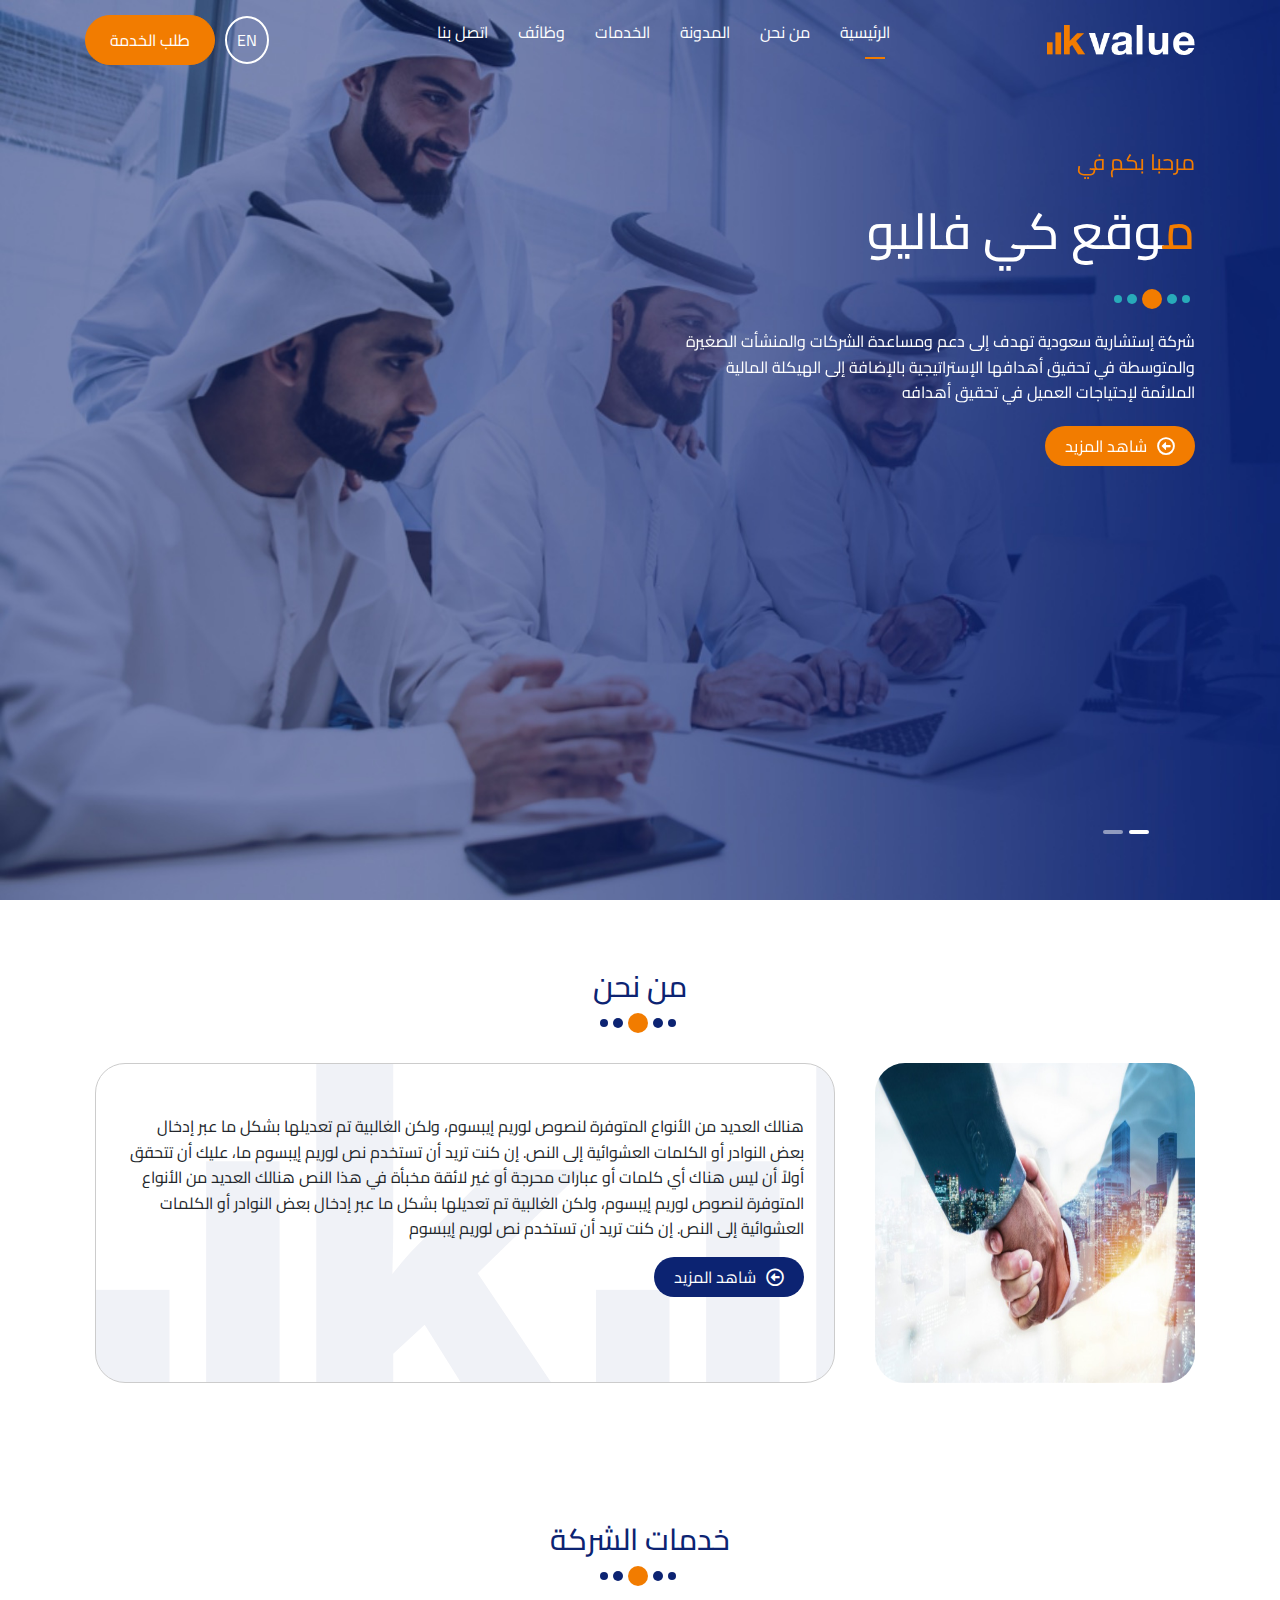
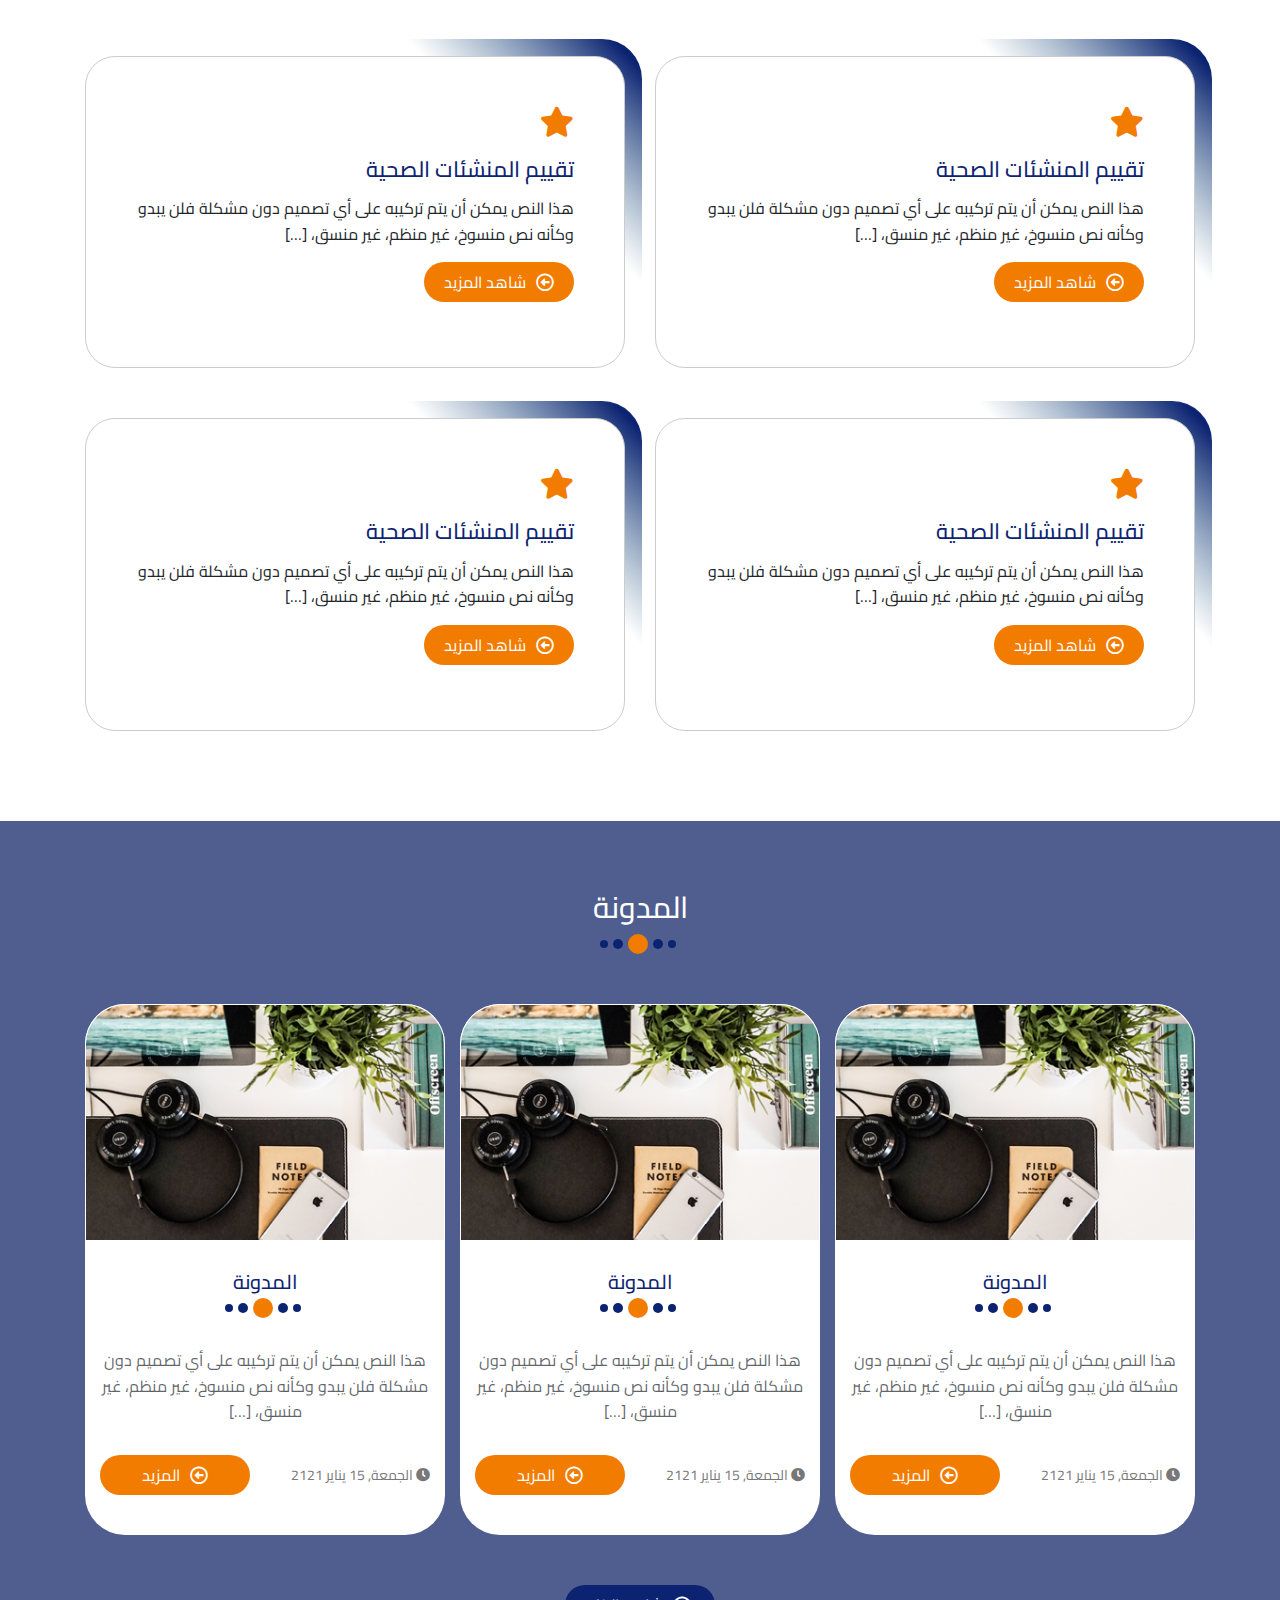
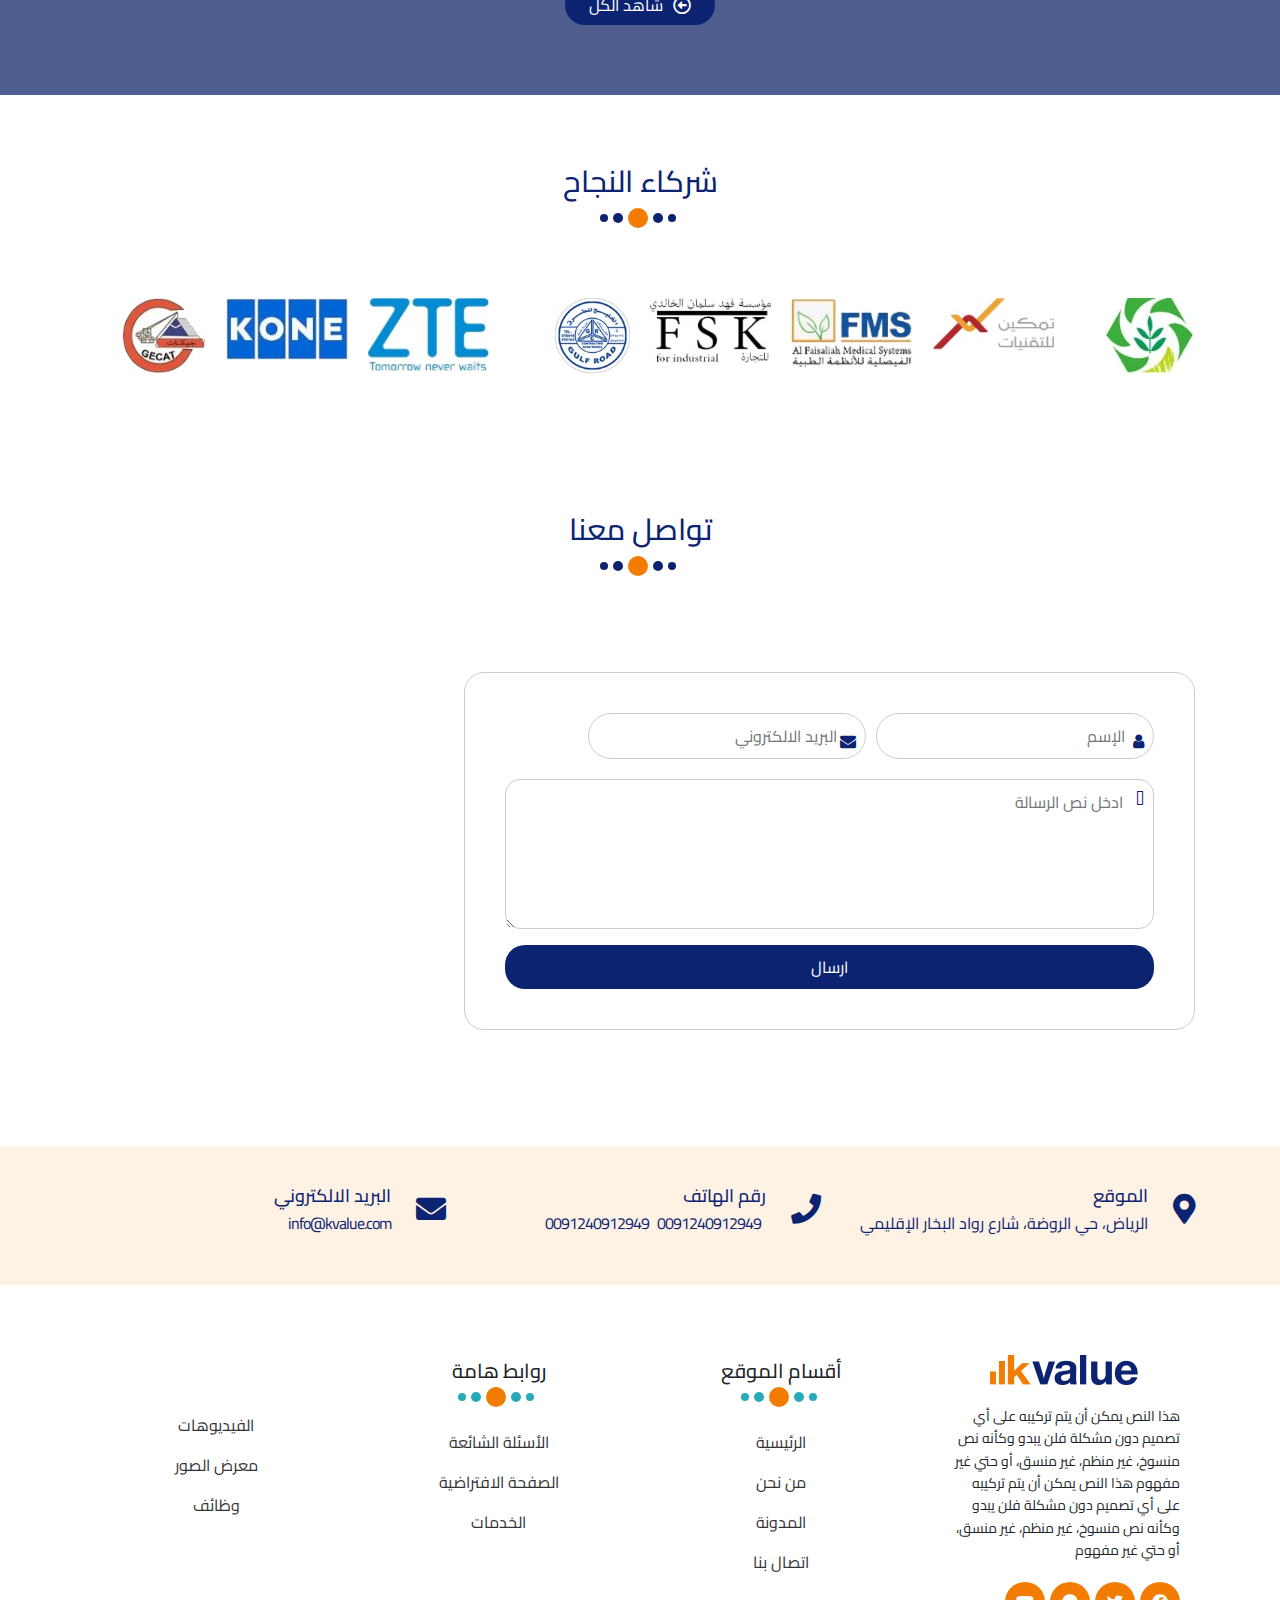
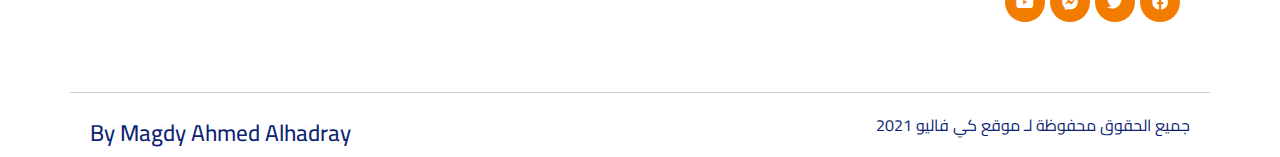
<file: index.html>
<!DOCTYPE html>
<html lang="en" dir="rtl">
  <head>
    <meta charset="UTF-8" />
    <meta http-equiv="X-UA-Compatible" content="IE=edge" />
    <meta name="viewport" content="width=device-width, initial-scale=1.0" />
    <title>كي فاليو</title>
    <!-- Icon Top Page  -->
    <link rel="icon" href="imgs/icon-logo.png" widht="16px" height="16px" />
    <!-- Render All File Normally  -->
    <link rel="stylesheet" href="css/normalize.css" />
    <!-- Font Awseome  -->
    <link rel="stylesheet" href="css/all.min.css" />
    <!-- Google Font  -->
    <link rel="preconnect" href="https://fonts.googleapis.com" />
    <link rel="preconnect" href="https://fonts.gstatic.com" crossorigin />
    <link
      href="https://fonts.googleapis.com/css2?family=Cairo:wght@300;400;600;700;900&display=swap"
      rel="stylesheet"
    />
    <link rel="stylesheet" href="https://stackpath.bootstrapcdn.com/font-awesome/4.7.0/css/font-awesome.min.css" />
    <link rel="stylesheet" href="css/bootstrap.min.css">
    <!-- Main File Css  -->
    <link rel="stylesheet" href="css/style.css" />
  </head>

  <body>
    <!-- Start Header  -->
    <header>
      <div class="container">
        <div class="logo">
         <a href="https://works.lawhatik.com/kvalue/site/"> <img src="imgs/logo.png" alt="" /></a>
        </div>
        <nav>
          <i class="fas fa-bars"></i>
          <ul>
            <li><a href="index.html">الرئيسية</a></li>
            <li><a href="#">من نحن</a></li>
            <li><a href="#">المدونة</a></li>
            <li><a href="services.html">الخدمات</a></li>
            <li><a href="jobs.html">وظائف</a></li>
            <li><a href="contact.html">اتصل بنا</a></li>
          </ul>
        </nav>
        <div class="requset">
          <span>EN</span>
          <a href="#">طلب الخدمة</a>
        </div>
      </div>
    </header>
    <!-- End Header  -->

    <!-- بداية الرئيسية -->
    <section class="home">
      <!-- #region -->
      <div id="my-carousel" class="carousel slide" data-ride="carousel">
        <ol class="carousel-indicators">
          <li class="active" data-target="#my-carousel" data-slide-to="0" aria-current="location"></li>
          <li data-target="#my-carousel" data-slide-to="1"></li>
        </ol>
        <div class="carousel-inner">
          <div class="carousel-item active">
            <div class="container">
              <div class="text">
                <h4>مرحبا بكم في</h4>
                <h1>موقع كي فاليو</h1>
                <div class="bullet">
                  <span></span>
                  <span></span>
                  <span></span>
                  <span></span>
                  <span></span>
                </div>
                <p>
                  شركة إستشارية سعودية تهدف إلى دعم ومساعدة الشركات والمنشأت الصغيرة
                  والمتوسطة في تحقيق أهدافها الإستراتيجية بالإضافة إلى الهيكلة المالية
                  الملائمة لإحتياجات العميل في تحقيق أهدافه
                </p>
                <div class="link gn-link">
                  <i class="far fa-arrow-alt-circle-left"></i>
                  <a href="#">شاهد المزيد</a>
                </div>
              </div>
            </div>
          </div>
          <div class="carousel-item">
            <div class="container">
              <div class="text">
                <h4>مرحبا بكم في</h4>
                <h1>موقع كي فاليو</h1>
                <div class="bullet">
                  <span></span>
                  <span></span>
                  <span></span>
                  <span></span>
                  <span></span>
                </div>
                <p>
                  شركة إستشارية سعودية تهدف إلى دعم ومساعدة الشركات والمنشأت الصغيرة
                  والمتوسطة في تحقيق أهدافها الإستراتيجية بالإضافة إلى الهيكلة المالية
                  الملائمة لإحتياجات العميل في تحقيق أهدافه
                </p>
                <div class="link gn-link">
                  <i class="far fa-arrow-alt-circle-left"></i>
                  <a href="#">شاهد المزيد</a>
                </div>
              </div>
            </div>
          </div>
        </div>
      </div>
    </section>
    <!-- نهاية الرئيسية  -->

    <!-- بداية من نحن  -->
    <section class="who">
      <div class="container">
        <div class="bullet">
          <div class="title">
            <h2>من نحن</h2>
          </div>
          <div class="crile">
            <span></span>
            <span></span>
            <span></span>
            <span></span>
            <span></span>
          </div>
        </div>
        <div class="content-who">
          <div class="img-who">
            <img src="imgs/who-are-you/img01.jpg" alt="" />
          </div>
          <div class="text">
            <p>
              هنالك العديد من الأنواع المتوفرة لنصوص لوريم إيبسوم، ولكن الغالبية
              تم تعديلها بشكل ما عبر إدخال بعض النوادر أو الكلمات العشوائية إلى
              النص. إن كنت تريد أن تستخدم نص لوريم إيبسوم ما، عليك أن تتحقق
              أولاً أن ليس هناك أي كلمات أو عبارات محرجة أو غير لائقة مخبأة في
              هذا النص هنالك العديد من الأنواع المتوفرة لنصوص لوريم إيبسوم، ولكن
              الغالبية تم تعديلها بشكل ما عبر إدخال بعض النوادر أو الكلمات
              العشوائية إلى النص. إن كنت تريد أن تستخدم نص لوريم إيبسوم
            </p>
            <div class="link gn-link">
              <i class="far fa-arrow-alt-circle-left"></i>
              <a href="#">شاهد المزيد</a>
            </div>
          </div>
        </div>
      </div>
    </section>
    <!-- نهاية من نحن  -->

    <!-- بداية خدمات الشركة  -->
    <section class="serviecs">
      <div class="container">
        <div class="bullet">
          <div class="title">
            <h2>خدمات الشركة</h2>
          </div>
          <div class="crile">
            <span></span>
            <span></span>
            <span></span>
            <span></span>
            <span></span>
          </div>
        </div>
        <div class="content-srv">
          <div class="item">
            <i class="fas fa-star"></i>
            <h3>تقييم المنشئات الصحية</h3>
            <p>
              هذا النص يمكن أن يتم تركيبه على أي تصميم دون مشكلة فلن يبدو وكأنه
              نص منسوخ، غير منظم، غير منسق، […]
            </p>
            <div class="link gn-link">
              <i class="far fa-arrow-alt-circle-left"></i>
              <a href="#">شاهد المزيد</a>
            </div>
          </div>
          <div class="item">
            <i class="fas fa-star"></i>
            <h3>تقييم المنشئات الصحية</h3>
            <p>
              هذا النص يمكن أن يتم تركيبه على أي تصميم دون مشكلة فلن يبدو وكأنه
              نص منسوخ، غير منظم، غير منسق، […]
            </p>
            <div class="link gn-link">
              <i class="far fa-arrow-alt-circle-left"></i>
              <a href="#">شاهد المزيد</a>
            </div>
          </div>
          <div class="item">
            <i class="fas fa-star"></i>
            <h3>تقييم المنشئات الصحية</h3>
            <p>
              هذا النص يمكن أن يتم تركيبه على أي تصميم دون مشكلة فلن يبدو وكأنه
              نص منسوخ، غير منظم، غير منسق، […]
            </p>
            <div class="link gn-link">
              <i class="far fa-arrow-alt-circle-left"></i>
              <a href="#">شاهد المزيد</a>
            </div>
          </div>
          <div class="item">
            <i class="fas fa-star"></i>
            <h3>تقييم المنشئات الصحية</h3>
            <p>
              هذا النص يمكن أن يتم تركيبه على أي تصميم دون مشكلة فلن يبدو وكأنه
              نص منسوخ، غير منظم، غير منسق، […]
            </p>
            <div class="link gn-link">
              <i class="far fa-arrow-alt-circle-left"></i>
              <a href="#">شاهد المزيد</a>
            </div>
          </div>
        </div>
      </div>
    </section>
    <!-- نهاية خدمات الشركة  -->

    <!-- بداية المدونة  -->
    <div class="blog">
      <div class="container">
        <div class="bullet">
          <div class="title">
            <h2>المدونة</h2>
          </div>
          <div class="crile">
            <span></span>
            <span></span>
            <span></span>
            <span></span>
            <span></span>
          </div>
        </div>
        <div class="content-blog">
          <div class="item">
            <div class="img-blog">
              <a href="#"><img src="imgs/blog/img02.png" alt=""></a>
            </div>
            <div class="text">
              <div class="bullet sub">
                <div class="title">
                  <h2>المدونة</h2>
                </div>
                <div class="crile">
                  <span></span>
                  <span></span>
                  <span></span>
                  <span></span>
                  <span></span>
                </div>
              </div>
              <p>
                هذا النص يمكن أن يتم تركيبه على أي تصميم دون مشكلة فلن يبدو وكأنه نص منسوخ، غير منظم، غير منسق، […]        
              </p>
              <div class="bottom-desc">
                <div class="day">
                  <i class="fas fa-clock"></i>
                  <span>الجمعة, 15 يناير 2121</span>
                </div>
                <div class="link gn-link">
                  <i class="far fa-arrow-alt-circle-left"></i>
                  <a href="#"> المزيد</a>
                </div>
              </div>
            </div>
          </div>
          <div class="item">
            <div class="img-blog">
              <a href="#"><img src="imgs/blog/img02.png" alt=""></a>
            </div>
            <div class="text">
              <div class="bullet sub">
                <div class="title">
                  <h2>المدونة</h2>
                </div>
                <div class="crile">
                  <span></span>
                  <span></span>
                  <span></span>
                  <span></span>
                  <span></span>
                </div>
              </div>
              <p>
                هذا النص يمكن أن يتم تركيبه على أي تصميم دون مشكلة فلن يبدو وكأنه نص منسوخ، غير منظم، غير منسق، […]        
              </p>
              <div class="bottom-desc">
                <div class="day">
                  <i class="fas fa-clock"></i>
                  <span>الجمعة, 15 يناير 2121</span>
                </div>
                <div class="link gn-link">
                  <i class="far fa-arrow-alt-circle-left"></i>
                  <a href="#"> المزيد</a>
                </div>
              </div>
            </div>
          </div>
          <div class="item">
            <div class="img-blog">
              <a href="#"><img src="imgs/blog/img02.png" alt=""></a>
            </div>
            <div class="text">
              <div class="bullet sub">
                <div class="title">
                  <h2>المدونة</h2>
                </div>
                <div class="crile">
                  <span></span>
                  <span></span>
                  <span></span>
                  <span></span>
                  <span></span>
                </div>
              </div>
              <p>
                هذا النص يمكن أن يتم تركيبه على أي تصميم دون مشكلة فلن يبدو وكأنه نص منسوخ، غير منظم، غير منسق، […]        
              </p>
              <div class="bottom-desc">
                <div class="day">
                  <i class="fas fa-clock"></i>
                  <span>الجمعة, 15 يناير 2121</span>
                </div>
                <div class="link gn-link">
                  <i class="far fa-arrow-alt-circle-left"></i>
                  <a href="#"> المزيد</a>
                </div>
              </div>
            </div>
          </div>
        </div>
        <div class="link gn-link bottom">
          <i class="far fa-arrow-alt-circle-left"></i>
          <a href="#">شاهد الكل</a>
        </div>
      </div>
    </div>
    <!-- نهاية المدونة   -->
    
    <!-- بداية شركاء النجاح -->
    <!--.container
	.partners-carousel-wrap
		.carousel-arrow.carousel-arrow--prev.js-carousel-arrow-prev
			svg(xmlns='http://www.w3.org/2000/svg', xmlns:xlink='http://www.w3.org/1999/xlink', width='24', height='40')
				defs
					path#aprev(d='M334.3 859.76l17.87-17.45c.42-.41 1.1-.41 1.52 0 .42.4.42 1.07 0 1.48l-17.1 16.7 17.1 16.72c.42.4.42 1.07 0 1.48-.21.2-.49.31-.76.31s-.55-.1-.75-.31l-17.86-17.46a1.02 1.02 0 0 1-.01-1.47z')
				use(fill='#373737', xlink:href='#aprev', transform='translate(-332 -840)')
		.carousel-arrow.carousel-arrow--next.js-carousel-arrow-next
			svg(xmlns='http://www.w3.org/2000/svg', xmlns:xlink='http://www.w3.org/1999/xlink', width='24', height='40')
				defs
					path#anext(d='M1593.7 859.76l-17.87-17.45a1.09 1.09 0 0 0-1.52 0 1.03 1.03 0 0 0 0 1.48l17.1 16.7-17.1 16.72a1.03 1.03 0 0 0 0 1.48c.21.2.49.31.76.31s.55-.1.75-.31l17.86-17.46c.42-.4.42-1.07.01-1.47z')
				use(fill='#373737', xlink:href='#anext', transform='translate(-1572 -840)')
		.partners-carousel
			.partners-carousel__cell
				img(src="https://cdn.svgporn.com/logos/android.svg", alt="")
			.partners-carousel__cell
				img(src="https://cdn.svgporn.com/logos/angular.svg", alt="")
			.partners-carousel__cell
				img(src="https://cdn.svgporn.com/logos/apigee.svg", alt="")
			.partners-carousel__cell
				img(src="https://cdn.svgporn.com/logos/aws.svg", alt="")
			.partners-carousel__cell
				img(src="https://cdn.svgporn.com/logos/angular.svg", alt='')
  -->
    <div class="company">
      <div class="container">
        <div class="bullet">
          <div class="title">
            <h2>شركاء النجاح</h2>
          </div>
          <div class="crile">
            <span></span>
            <span></span>
            <span></span>
            <span></span>
            <span></span>
          </div>
        </div>
        <div class="content-company">
          <div class="item">
            <div class="img-company">
              <img src="imgs/sucesesful/ca01.jpg" alt="">
            </div>
          </div>
          <div class="item">
            <div class="img-company">
              <img src="imgs/sucesesful/ca02.jpg" alt="">
            </div>
          </div>
          <div class="item">
            <div class="img-company">
              <img src="imgs/sucesesful/ca03.jpg" alt="">
            </div>
          </div>
          <div class="item">
            <div class="img-company">
              <img src="imgs/sucesesful/ca04.jpg" alt="">
            </div>
          </div>
          <div class="item">
            <div class="img-company">
              <img src="imgs/sucesesful/ca05.jpg" alt="">
            </div>
          </div>
          <div class="item">
            <div class="img-company">
              <img src="imgs/sucesesful/ca06.jpg" alt="">
            </div>
          </div>
          <div class="item">
            <div class="img-company">
              <img src="imgs/sucesesful/ca07.jpg" alt="">
            </div>
          </div>
          <div class="item">
            <div class="img-company">
              <img src="imgs/sucesesful/ca08.jpg" alt="">
            </div>
          </div>
        </div>
      </div>
    </div>
    <!-- نهاية شركاء النجاح -->

    <!-- بداية التواصل  -->
    <div class="contact">
      <div class="container">
        <div class="bullet">
          <div class="title">
            <h2>تواصل معنا</h2>
          </div>
          <div class="crile">
            <span></span>
            <span></span>
            <span></span>
            <span></span>
            <span></span>
          </div>
        </div>
        <div class="content-contact">
          <div class="input-contact">
            <div class="top">
              <div class="name">
                <input type="text" name="" id="" placeholder="الإسم">
                <div class="icon-name"><i class="fa fa-user"></i></div>
              </div>
              <div class="mail">
                <input type="email" name="" id="" placeholder="البريد الالكتروني">
                <div class="icon-mail"><i class="fa fa-envelope"></i></div>
              </div>
            </div>
            <div class="msg">
              <textarea name="" id="" placeholder="ادخل نص الرسالة"></textarea>
              <div class="icon-msg">
                <i class="fa fa-pencil-alt"></i>
              </div>
            </div>
            <a href="#">ارسال</a>
          </div>
          
          <iframe src="https://www.google.com/maps/embed?pb=!1m14!1m12!1m3!1d13629.595072316548!2d34.2977173!3d31.3479734!2m3!1f0!2f0!3f0!3m2!1i1024!2i768!4f13.1!5e0!3m2!1sar!2s!4v1633002261178!5m2!1sar!2s" width="600" height="450" style="border:0;" allowfullscreen="" loading="lazy"></iframe>
        </div>
      </div>
    </div>
    <!-- نهاية التواصل  -->

    <!-- بداية ايقونات التواصل  -->
    <div class="icon-contact">
      <div class="container">
        <div class="item">
          <div class="icon-con">
            <i class="fas fa-map-marker-alt"></i>
          </div>
          <div class="text">
            <h2>الموقع</h2>
            <p>الرياض، حي الروضة، شارع رواد البخار الإقليمي</p>
          </div>
        </div>
        <div class="item">
          <div class="icon-con">
            <i class="fas fa-phone"></i>
          </div>
          <div class="text">
            <h2>رقم الهاتف</h2>
            <p>
              <span> 0091240912949</span>
              <span> 0091240912949</span>
            </p>
          </div>
        </div>
        <div class="item">
          <div class="icon-con">
            <i class="fas fa-envelope"></i>
          </div>
          <div class="text">
            <h2>البريد الالكتروني</h2>
            <a href="mailto:info@kvalue.com">info@kvalue.com</a>
          </div>
        </div>
      </div>
    </div>
    <!-- نهاية ايقونات التواصل  -->

    <!-- بداية الفوتر  -->
    <footer>
      <div class="container">
        <div class="col">
          <div class="logo-footer">
            <img src="imgs/logo-footer/logofooter.png" alt="">
          </div>
          <p>
            هذا النص يمكن أن يتم تركيبه على أي تصميم دون مشكلة فلن يبدو وكأنه نص منسوخ، غير منظم، غير منسق، أو حتي غير مفهوم هذا النص يمكن أن يتم تركيبه على أي تصميم دون مشكلة فلن يبدو وكأنه نص منسوخ، غير منظم، غير منسق، أو حتي غير مفهوم
          </p>
          
          <div class="social">
            <i class="sa fab fa-facebook-f"></i>
            <i class="bb fab fa-twitter"></i>
            <i class=" rr fab fa-facebook-messenger "></i>
            <i class=" aa fab fa-youtube" ></i>
          </div>
        <!--
        <ul class="sharesocial bg-primary">
          <li><a href="https://works.lawhatik.com/kvalue/site" class="fb fab fa-facebook-f wow fadeInUp"></a></li>
<li><a href="https://works.lawhatik.com/kvalue/site" class="tw fab fa-twitter wow fadeInUp"></a></li>
<li><a href="https://works.lawhatik.com/kvalue/site" class="fb fab fa-facebook-messenger wow fadeInUp"></a></li>
<li><a href="https://works.lawhatik.com/kvalue/site" class="yt fab fa-youtube wow fadeInUp"></a></li>
        </ul>
      -->
        </div>
        <div class="col">
          <div class="bullet">
            <div class="title">
              <h2>أقسام الموقع</h2>
            </div>
            <div class="crile">
              <span></span>
              <span></span>
              <span></span>
              <span></span>
              <span></span>
            </div>
          </div> 
          <ul>
            <li><a href="#">الرئيسية</a></li>
            <li><a href="#">من نحن</a></li>
            <li><a href="#">المدونة</a></li>
            <li><a href="#">اتصال بنا</a></li>
          </ul>      
        </div>
        <div class="col">
          <div class="bullet">
            <div class="title">
              <h2>روابط هامة</h2>
            </div>
            <div class="crile">
              <span></span>
              <span></span>
              <span></span>
              <span></span>
              <span></span>
            </div>
          </div> 
          <ul>
            <li><a href="#">الأسئلة الشائعة</a></li>
            <li><a href="#">الصفحة الافتراضية </a></li>
            <li><a href="#">الخدمات</a></li>
          </ul>      
        </div>
        <div class="col">
          <ul>
            <li><a href="#"> الفيديوهات</a></li>
            <li><a href="#"> معرض الصور </a></li>
            <li><a href="#">وظائف</a></li>
          </ul> 
        </div>
      </div>
    </footer>
    <div class="copyright container">
      <p>جميع الحقوق محفوظة لـ موقع كي فاليو 2021</p>
      <span class="my-name"> By Magdy Ahmed Alhadray</span>
      </div>
      
      <!--
      <a href="#" class="scroll-to-top" style="display: inline;"
      <i class="fa fa-arrow-up">
      </i>
      </a>  
    -->
     <!--Start Arrow To Back To Top-->
     <a class="arrow text-center" style="display: none;">
      <i class="fa fa-arrow-up"></i>
     </a>
  <!--End Arrow To Back To Top-->

    <!-- نهاية الفوتر  -->
    
    <script src="js/jquery-3.2.1.min.js"></script>
    <script src="js/popper.min.js"></script>
    <script src="js/bootstrap.min.js"></script>
    <script src="js/main.js"></script>
  </body>
</html>
</file>
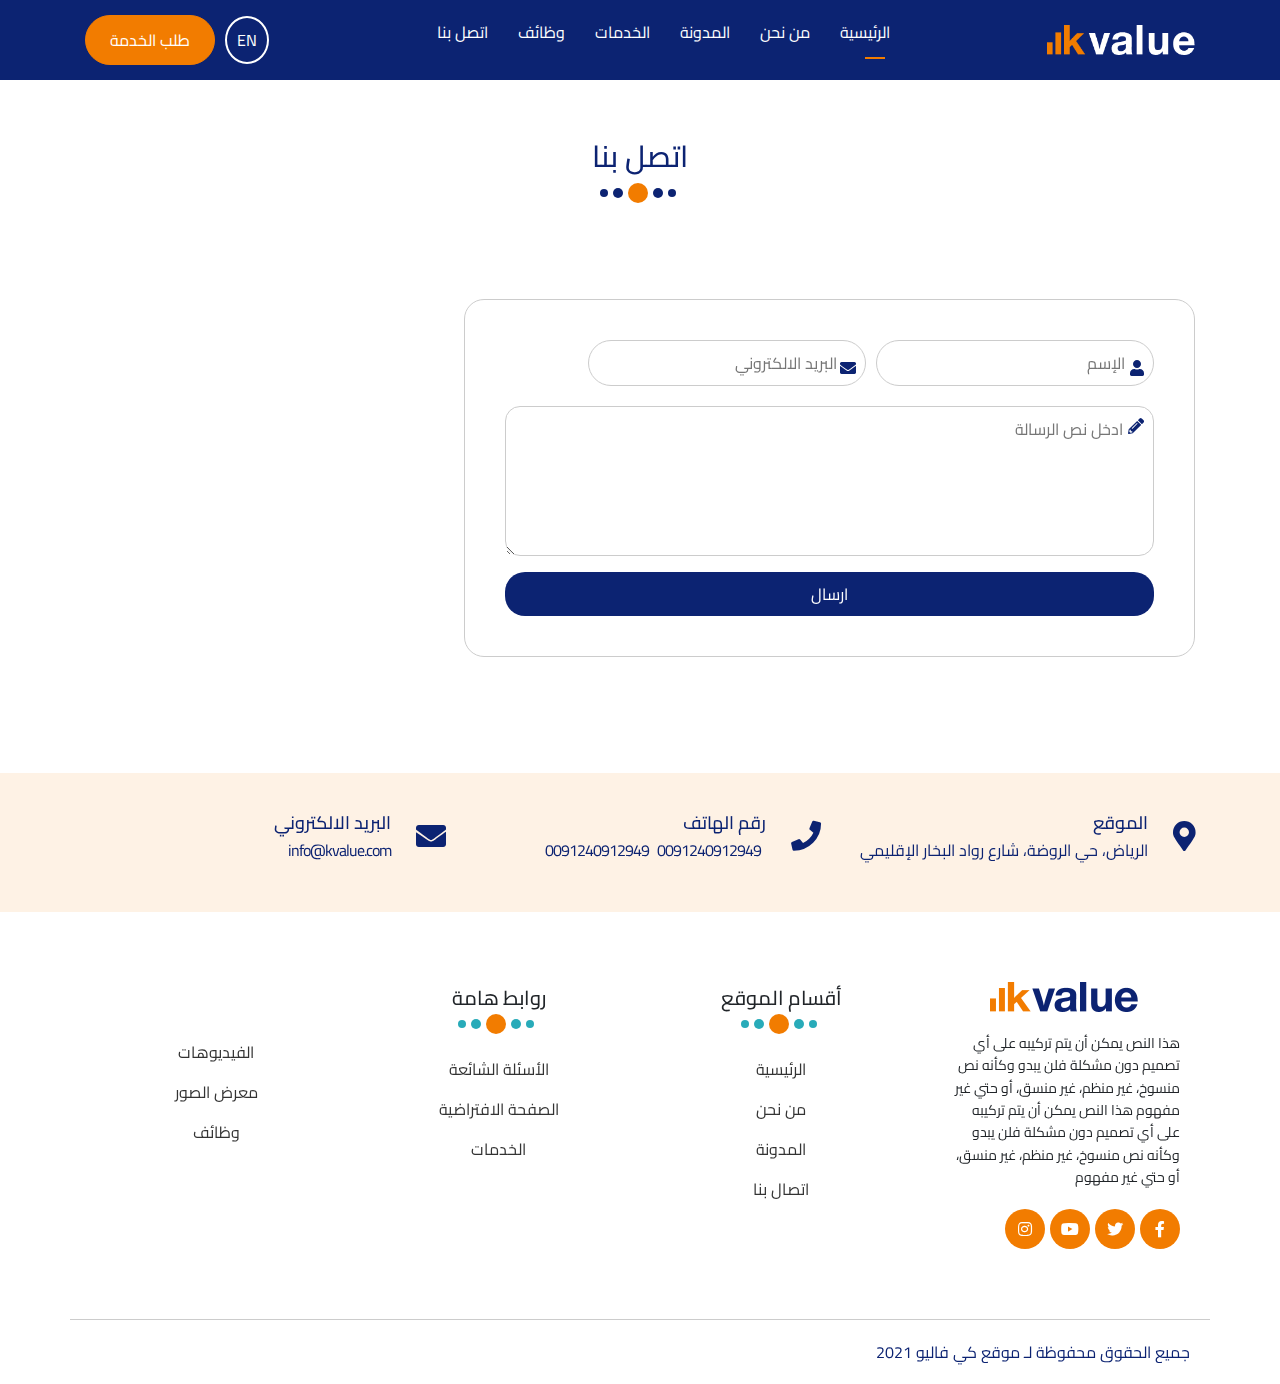
<file: contact.html>
<!DOCTYPE html>
<html lang="en" dir="rtl">

<head>
    <meta charset="UTF-8" />
    <meta http-equiv="X-UA-Compatible" content="IE=edge" />
    <meta name="viewport" content="width=device-width, initial-scale=1.0" />
    <title>كي فاليو</title>
    <!-- Icon Top Page  -->
    <link rel="icon" href="imgs/icon-logo.png" widht="16px" height="16px" />
    <!-- Render All File Normally  -->
    <link rel="stylesheet" href="css/normalize.css" />
    <!-- Font Awseome  -->
    <link rel="stylesheet" href="css/all.min.css" />
    <!-- Google Font  -->
    <link rel="preconnect" href="https://fonts.googleapis.com" />
    <link rel="preconnect" href="https://fonts.gstatic.com" crossorigin />
    <link href="https://fonts.googleapis.com/css2?family=Cairo:wght@300;400;600;700;900&display=swap"
        rel="stylesheet" />
    <link rel="stylesheet" href="css/bootstrap.min.css">
    <!-- Main File Css  -->
    <link rel="stylesheet" href="css/style.css" />
</head>

<body>
    <!-- Start Header  -->
    <header style="background-color: #0c2372;">
        <div class="container">
            <div class="logo">
                <img src="imgs/logo.png" alt="" />
            </div>
            <nav>
                <i class="fas fa-bars"></i>
                <ul>
                    <li><a href="index.html">الرئيسية</a></li>
                    <li><a href="#">من نحن</a></li>
                    <li><a href="#">المدونة</a></li>
                    <li><a href="services.html">الخدمات</a></li>
                    <li><a href="jobs.html">وظائف</a></li>
                    <li><a href="#">اتصل بنا</a></li>
                </ul>
            </nav>
            <div class="requset">
                <span>EN</span>
                <a href="#">طلب الخدمة</a>
            </div>
        </div>
    </header>
    <!-- End Header  -->

    <!-- بداية التواصل  -->
    <div class="contact" style="padding-top: 140px;">
        <div class="container">
            <div class="bullet">
                <div class="title">
                    <h2>اتصل بنا</h2>
                </div>
                <div class="crile">
                    <span></span>
                    <span></span>
                    <span></span>
                    <span></span>
                    <span></span>
                </div>
            </div>
            <div class="content-contact">
                <div class="input-contact">
                    <div class="top">
                        <div class="name">
                            <input type="text" name="" id="" placeholder="الإسم">
                            <div class="icon-name"><i class="fa fa-user"></i></div>
                        </div>
                        <div class="mail">
                            <input type="email" name="" id="" placeholder="البريد الالكتروني">
                            <div class="icon-mail"><i class="fa fa-envelope"></i></div>
                        </div>
                    </div>
                    <div class="msg">
                        <textarea name="" id="" placeholder="ادخل نص الرسالة"></textarea>
                        <div class="icon-msg">
                            <i class="fa fa-pencil-alt"></i>
                        </div>
                    </div>
                    <a href="#">ارسال</a>
                </div>

                <iframe
                    src="https://www.google.com/maps/embed?pb=!1m14!1m12!1m3!1d13629.595072316548!2d34.2977173!3d31.3479734!2m3!1f0!2f0!3f0!3m2!1i1024!2i768!4f13.1!5e0!3m2!1sar!2s!4v1633002261178!5m2!1sar!2s"
                    width="600" height="450" style="border:0;" allowfullscreen="" loading="lazy"></iframe>
            </div>
        </div>
    </div>
    <!-- نهاية التواصل  -->

    <!-- بداية ايقونات التواصل  -->
    <div class="icon-contact">
        <div class="container">
            <div class="item">
                <div class="icon-con">
                    <i class="fas fa-map-marker-alt"></i>
                </div>
                <div class="text">
                    <h2>الموقع</h2>
                    <p>الرياض، حي الروضة، شارع رواد البخار الإقليمي</p>
                </div>
            </div>
            <div class="item">
                <div class="icon-con">
                    <i class="fas fa-phone"></i>
                </div>
                <div class="text">
                    <h2>رقم الهاتف</h2>
                    <p>
                        <span> 0091240912949</span>
                        <span> 0091240912949</span>
                    </p>
                </div>
            </div>
            <div class="item">
                <div class="icon-con">
                    <i class="fas fa-envelope"></i>
                </div>
                <div class="text">
                    <h2>البريد الالكتروني</h2>
                    <a href="mailto:info@kvalue.com">info@kvalue.com</a>
                </div>
            </div>
        </div>
    </div>
    <!-- نهاية ايقونات التواصل  -->

    <!-- بداية الفوتر  -->
    <footer>
        <div class="container">
            <div class="col">
                <div class="logo-footer">
                    <img src="imgs/logo-footer/logofooter.png" alt="">
                </div>
                <p>
                    هذا النص يمكن أن يتم تركيبه على أي تصميم دون مشكلة فلن يبدو وكأنه نص منسوخ، غير منظم، غير منسق، أو
                    حتي غير مفهوم هذا النص يمكن أن يتم تركيبه على أي تصميم دون مشكلة فلن يبدو وكأنه نص منسوخ، غير منظم،
                    غير منسق، أو حتي غير مفهوم
                </p>
                <div class="social">
                    <i class="fab fa-facebook-f"></i>
                    <i class="fab fa-twitter"></i>
                    <i class="fab fa-youtube"></i>
                    <i class="fab fa-instagram"></i>
                </div>
            </div>
            <div class="col">
                <div class="bullet">
                    <div class="title">
                        <h2>أقسام الموقع</h2>
                    </div>
                    <div class="crile">
                        <span></span>
                        <span></span>
                        <span></span>
                        <span></span>
                        <span></span>
                    </div>
                </div>
                <ul>
                    <li><a href="#">الرئيسية</a></li>
                    <li><a href="#">من نحن</a></li>
                    <li><a href="#">المدونة</a></li>
                    <li><a href="#">اتصال بنا</a></li>
                </ul>
            </div>
            <div class="col">
                <div class="bullet">
                    <div class="title">
                        <h2>روابط هامة</h2>
                    </div>
                    <div class="crile">
                        <span></span>
                        <span></span>
                        <span></span>
                        <span></span>
                        <span></span>
                    </div>
                </div>
                <ul>
                    <li><a href="#">الأسئلة الشائعة</a></li>
                    <li><a href="#">الصفحة الافتراضية </a></li>
                    <li><a href="#">الخدمات</a></li>
                </ul>
            </div>
            <div class="col">
                <ul>
                    <li><a href="#"> الفيديوهات</a></li>
                    <li><a href="#"> معرض الصور </a></li>
                    <li><a href="#">وظائف</a></li>
                </ul>
            </div>
        </div>
    </footer>
    <div class="copyright container">
        <p>جميع الحقوق محفوظة لـ موقع كي فاليو 2021</p>
    </div>
    <!-- نهاية الفوتر  -->

    <script src="js/jquery-3.2.1.min.js"></script>
    <script src="js/popper.min.js"></script>
    <script src="js/bootstrap.min.js"></script>
    <script src="js/main.js"></script>
</body>

</html>
</file>
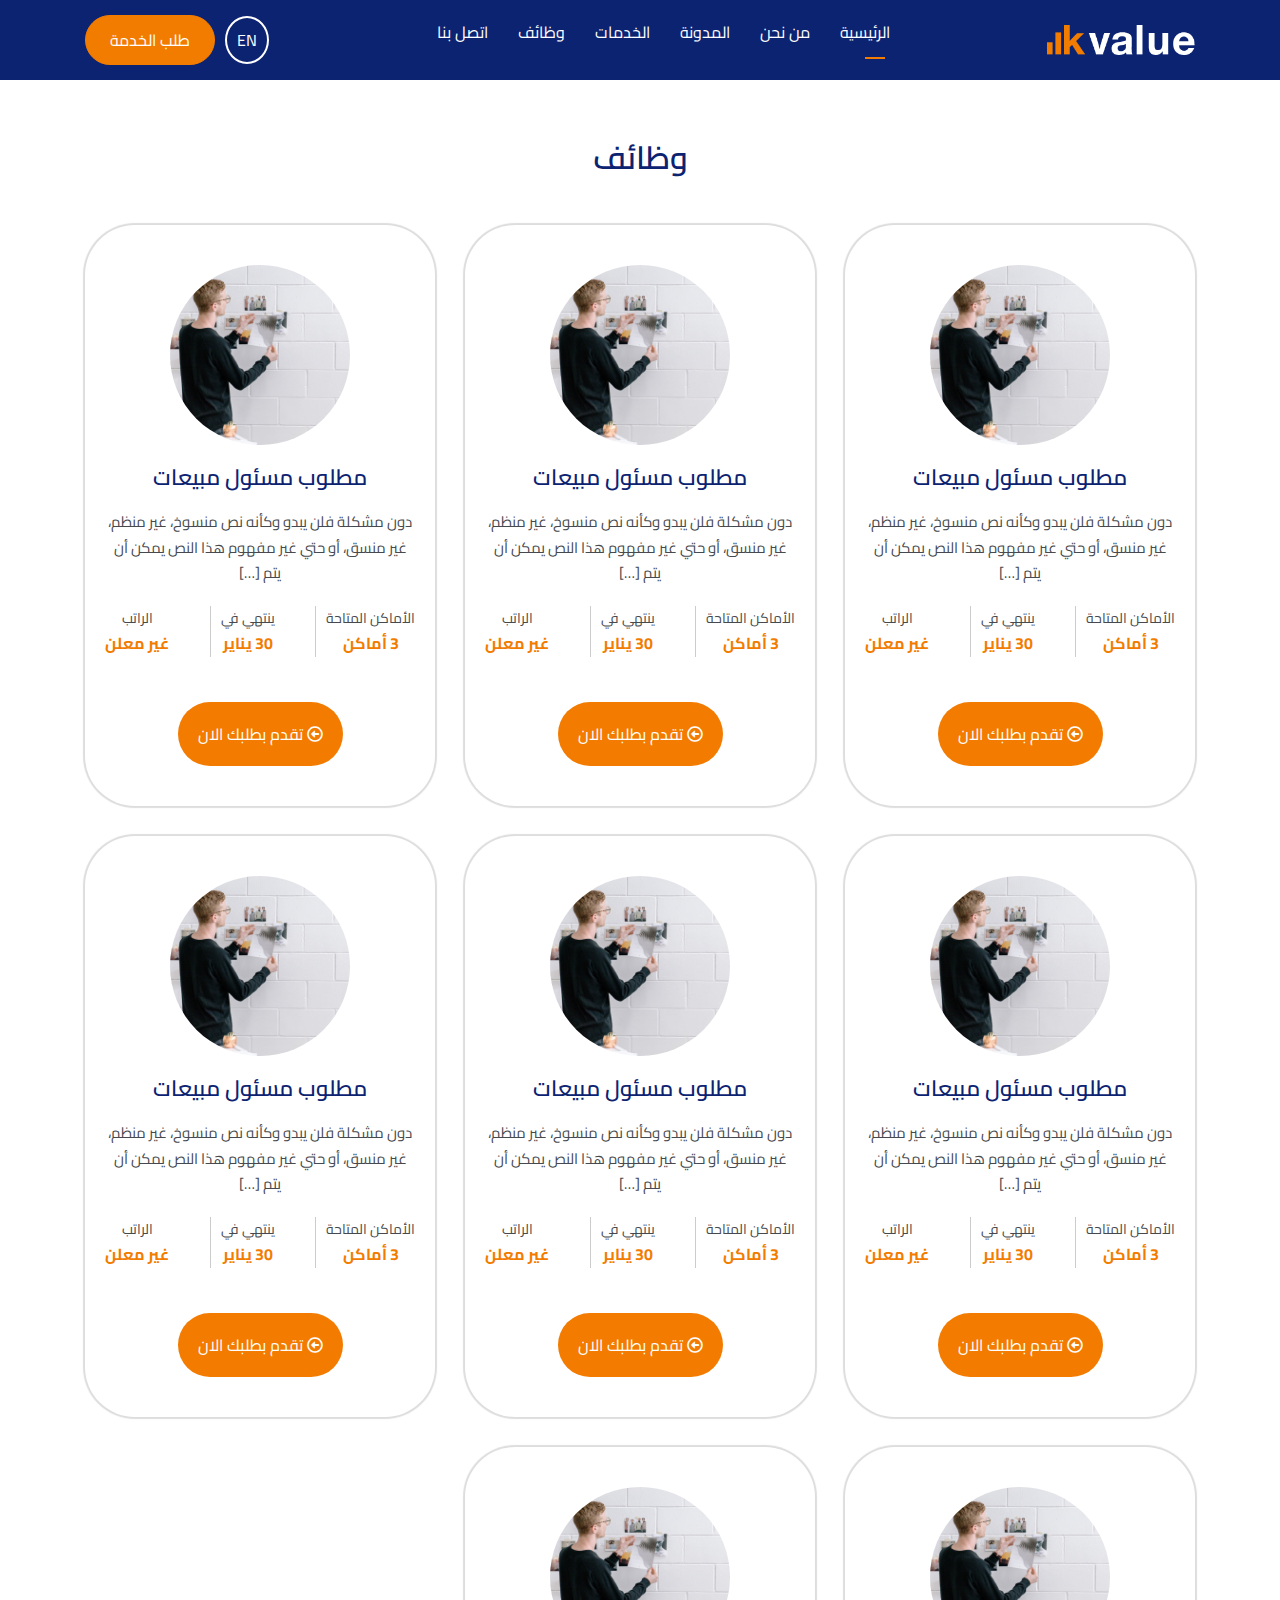
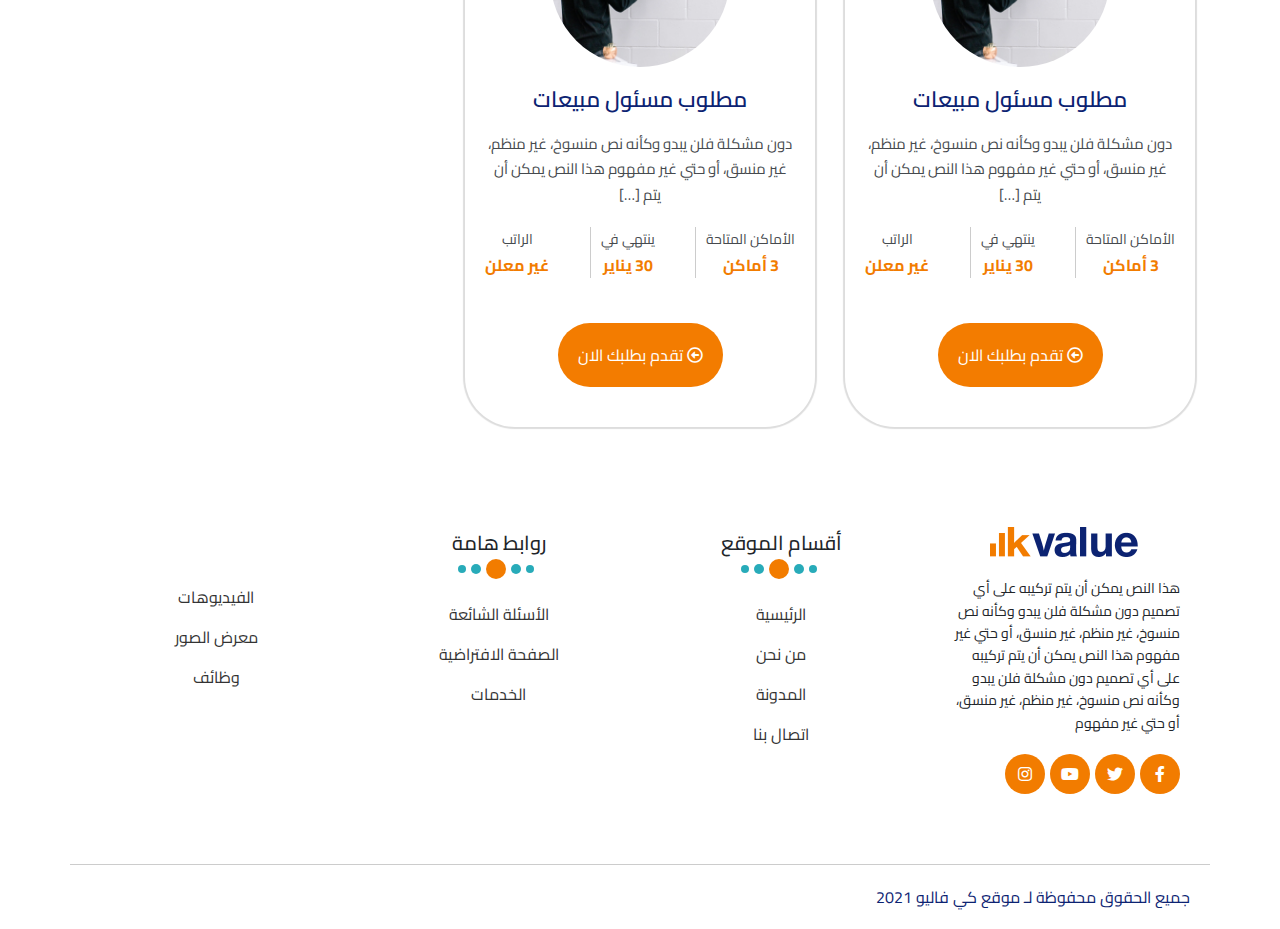
<file: jobs.html>
<!DOCTYPE html>
<html lang="en">
    <head>
        <meta charset="UTF-8" />
        <meta http-equiv="X-UA-Compatible" content="IE=edge" />
        <meta name="viewport" content="width=device-width, initial-scale=1.0" />
        <title>كي فاليو</title>
        <!-- Icon Top Page  -->
        <link rel="icon" href="imgs/icon-logo.png" widht="16px" height="16px" />
        <!-- Render All File Normally  -->
        <link rel="stylesheet" href="css/normalize.css" />
        <!-- Font Awseome  -->
        <link rel="stylesheet" href="css/all.min.css" />
        <!-- Google Font  -->
        <link rel="preconnect" href="https://fonts.googleapis.com" />
        <link rel="preconnect" href="https://fonts.gstatic.com" crossorigin />
        <link
          href="https://fonts.googleapis.com/css2?family=Cairo:wght@300;400;600;700;900&display=swap"
          rel="stylesheet"
        />
        <link rel="stylesheet" href="css/bootstrap.min.css">
        <!-- Main File Css  -->
        <link rel="stylesheet" href="css/style.css" />
        <link rel="stylesheet" href="css/job.css" />
        
      </head>
    <body dir="rtl">
        <!-- Start Header  -->
        <header style="background-color: #0c2372;">
            <div class="container">
            <div class="logo">
                <img src="imgs/logo.png" alt="" />
            </div>
            <nav>
                <i class="fas fa-bars"></i>
                <ul>
                <li><a href="index.html">الرئيسية</a></li>
                <li><a href="#">من نحن</a></li>
                <li><a href="#">المدونة</a></li>
                <li><a href="services.html">الخدمات</a></li>
                <li><a href="jobs.html">وظائف</a></li>
                <li><a href="contact.html">اتصل بنا</a></li>
            </ul>
            </nav>
            <div class="requset">
                <span>EN</span>
                <a href="#">طلب الخدمة</a>
            </div>
            </div>
        </header>
        <!-- End Header  -->

        <!-- Start Jobs -->
        <div class="jobs">
            <h2>وظائف</h2>
            <div class="container">
                <div class="row">
                    <div class="col-lg-4 col-md-6">
                        <div class="job">
                            <img src="imgs/img04.png" alt="image">
                            <h4>مطلوب مسئول مبيعات</h4>
                            <p>دون مشكلة فلن يبدو وكأنه نص منسوخ، غير منظم، غير منسق، أو حتي غير مفهوم هذا النص يمكن أن يتم […]</p>
                            <div class="info">
                                <p>
                                    <span>الأماكن المتاحة</span>
                                    <span>3 أماكن</span>
                                </p>
                                <p>
                                    <span>ينتهي في</span>
                                    <span>30 يناير</span>
                                </p>
                                <p>
                                    <span>الراتب</span>
                                    <span>غير معلن</span>
                                </p>
                            </div>
                            <a href="#">
                                <i class="far fa-arrow-alt-circle-left"></i>
                                تقدم بطلبك الان
                            </a>
                        </div>
                    </div>
                    <div class="col-lg-4 col-md-6">
                        <div class="job">
                            <img src="imgs/img04.png" alt="image">
                            <h4>مطلوب مسئول مبيعات</h4>
                            <p>دون مشكلة فلن يبدو وكأنه نص منسوخ، غير منظم، غير منسق، أو حتي غير مفهوم هذا النص يمكن أن يتم […]</p>
                            <div class="info">
                                <p>
                                    <span>الأماكن المتاحة</span>
                                    <span>3 أماكن</span>
                                </p>
                                <p>
                                    <span>ينتهي في</span>
                                    <span>30 يناير</span>
                                </p>
                                <p>
                                    <span>الراتب</span>
                                    <span>غير معلن</span>
                                </p>
                            </div>
                            <a href="#">
                                <i class="far fa-arrow-alt-circle-left"></i>
                                تقدم بطلبك الان
                            </a>
                        </div>
                    </div>
                    <div class="col-lg-4 col-md-6">
                        <div class="job">
                            <img src="imgs/img04.png" alt="image">
                            <h4>مطلوب مسئول مبيعات</h4>
                            <p>دون مشكلة فلن يبدو وكأنه نص منسوخ، غير منظم، غير منسق، أو حتي غير مفهوم هذا النص يمكن أن يتم […]</p>
                            <div class="info">
                                <p>
                                    <span>الأماكن المتاحة</span>
                                    <span>3 أماكن</span>
                                </p>
                                <p>
                                    <span>ينتهي في</span>
                                    <span>30 يناير</span>
                                </p>
                                <p>
                                    <span>الراتب</span>
                                    <span>غير معلن</span>
                                </p>
                            </div>
                            <a href="#">
                                <i class="far fa-arrow-alt-circle-left"></i>
                                تقدم بطلبك الان
                            </a>
                        </div>
                    </div>
                    <div class="col-lg-4 col-md-6">
                        <div class="job">
                            <img src="imgs/img04.png" alt="image">
                            <h4>مطلوب مسئول مبيعات</h4>
                            <p>دون مشكلة فلن يبدو وكأنه نص منسوخ، غير منظم، غير منسق، أو حتي غير مفهوم هذا النص يمكن أن يتم […]</p>
                            <div class="info">
                                <p>
                                    <span>الأماكن المتاحة</span>
                                    <span>3 أماكن</span>
                                </p>
                                <p>
                                    <span>ينتهي في</span>
                                    <span>30 يناير</span>
                                </p>
                                <p>
                                    <span>الراتب</span>
                                    <span>غير معلن</span>
                                </p>
                            </div>
                            <a href="#">
                                <i class="far fa-arrow-alt-circle-left"></i>
                                تقدم بطلبك الان
                            </a>
                        </div>
                    </div>
                    <div class="col-lg-4 col-md-6">
                        <div class="job">
                            <img src="imgs/img04.png" alt="image">
                            <h4>مطلوب مسئول مبيعات</h4>
                            <p>دون مشكلة فلن يبدو وكأنه نص منسوخ، غير منظم، غير منسق، أو حتي غير مفهوم هذا النص يمكن أن يتم […]</p>
                            <div class="info">
                                <p>
                                    <span>الأماكن المتاحة</span>
                                    <span>3 أماكن</span>
                                </p>
                                <p>
                                    <span>ينتهي في</span>
                                    <span>30 يناير</span>
                                </p>
                                <p>
                                    <span>الراتب</span>
                                    <span>غير معلن</span>
                                </p>
                            </div>
                            <a href="#">
                                <i class="far fa-arrow-alt-circle-left"></i>
                                تقدم بطلبك الان
                            </a>
                        </div>
                    </div>
                    <div class="col-lg-4 col-md-6">
                        <div class="job">
                            <img src="imgs/img04.png" alt="image">
                            <h4>مطلوب مسئول مبيعات</h4>
                            <p>دون مشكلة فلن يبدو وكأنه نص منسوخ، غير منظم، غير منسق، أو حتي غير مفهوم هذا النص يمكن أن يتم […]</p>
                            <div class="info">
                                <p>
                                    <span>الأماكن المتاحة</span>
                                    <span>3 أماكن</span>
                                </p>
                                <p>
                                    <span>ينتهي في</span>
                                    <span>30 يناير</span>
                                </p>
                                <p>
                                    <span>الراتب</span>
                                    <span>غير معلن</span>
                                </p>
                            </div>
                            <a href="#">
                                <i class="far fa-arrow-alt-circle-left"></i>
                                تقدم بطلبك الان
                            </a>
                        </div>
                    </div>
                    <div class="col-lg-4 col-md-6">
                        <div class="job">
                            <img src="imgs/img04.png" alt="image">
                            <h4>مطلوب مسئول مبيعات</h4>
                            <p>دون مشكلة فلن يبدو وكأنه نص منسوخ، غير منظم، غير منسق، أو حتي غير مفهوم هذا النص يمكن أن يتم […]</p>
                            <div class="info">
                                <p>
                                    <span>الأماكن المتاحة</span>
                                    <span>3 أماكن</span>
                                </p>
                                <p>
                                    <span>ينتهي في</span>
                                    <span>30 يناير</span>
                                </p>
                                <p>
                                    <span>الراتب</span>
                                    <span>غير معلن</span>
                                </p>
                            </div>
                            <a href="#">
                                <i class="far fa-arrow-alt-circle-left"></i>
                                تقدم بطلبك الان
                            </a>
                        </div>
                    </div>
                    <div class="col-lg-4 col-md-6">
                        <div class="job">
                            <img src="imgs/img04.png" alt="image">
                            <h4>مطلوب مسئول مبيعات</h4>
                            <p>دون مشكلة فلن يبدو وكأنه نص منسوخ، غير منظم، غير منسق، أو حتي غير مفهوم هذا النص يمكن أن يتم […]</p>
                            <div class="info">
                                <p>
                                    <span>الأماكن المتاحة</span>
                                    <span>3 أماكن</span>
                                </p>
                                <p>
                                    <span>ينتهي في</span>
                                    <span>30 يناير</span>
                                </p>
                                <p>
                                    <span>الراتب</span>
                                    <span>غير معلن</span>
                                </p>
                            </div>
                            <a href="#">
                                <i class="far fa-arrow-alt-circle-left"></i>
                                تقدم بطلبك الان
                            </a>
                        </div>
                    </div>
                </div>
            </div>
        </div>

        <!-- بداية الفوتر  -->
    <footer>
        <div class="container">
          <div class="col">
            <div class="logo-footer">
              <img src="imgs/logo-footer/logofooter.png" alt="">
            </div>
            <p>
              هذا النص يمكن أن يتم تركيبه على أي تصميم دون مشكلة فلن يبدو وكأنه نص منسوخ، غير منظم، غير منسق، أو حتي غير مفهوم هذا النص يمكن أن يتم تركيبه على أي تصميم دون مشكلة فلن يبدو وكأنه نص منسوخ، غير منظم، غير منسق، أو حتي غير مفهوم
            </p>
            <div class="social">
              <i class="fab fa-facebook-f"></i>
              <i class="fab fa-twitter"></i>
              <i class="fab fa-youtube"></i>
              <i class="fab fa-instagram"></i>
            </div>
          </div>
          <div class="col">
            <div class="bullet">
              <div class="title">
                <h2>أقسام الموقع</h2>
              </div>
              <div class="crile">
                <span></span>
                <span></span>
                <span></span>
                <span></span>
                <span></span>
              </div>
            </div> 
            <ul>
              <li><a href="#">الرئيسية</a></li>
              <li><a href="#">من نحن</a></li>
              <li><a href="#">المدونة</a></li>
              <li><a href="#">اتصال بنا</a></li>
            </ul>      
          </div>
          <div class="col">
            <div class="bullet">
              <div class="title">
                <h2>روابط هامة</h2>
              </div>
              <div class="crile">
                <span></span>
                <span></span>
                <span></span>
                <span></span>
                <span></span>
              </div>
            </div> 
            <ul>
              <li><a href="#">الأسئلة الشائعة</a></li>
              <li><a href="#">الصفحة الافتراضية </a></li>
              <li><a href="#">الخدمات</a></li>
            </ul>      
          </div>
          <div class="col">
            <ul>
              <li><a href="#"> الفيديوهات</a></li>
              <li><a href="#"> معرض الصور </a></li>
              <li><a href="#">وظائف</a></li>
            </ul> 
          </div>
        </div>
      </footer>
      
      <div class="copyright container">
        <p>جميع الحقوق محفوظة لـ موقع كي فاليو 2021</p>
        </div>
      <!-- نهاية الفوتر  -->
        <script src="js/jquery-3.2.1.min.js"></script>
        <script src="js/popper.min.js"></script>
        <script src="js/bootstrap.min.js"></script>
        <script src="js/main.js"></script>
    </body>
</html>
</file>
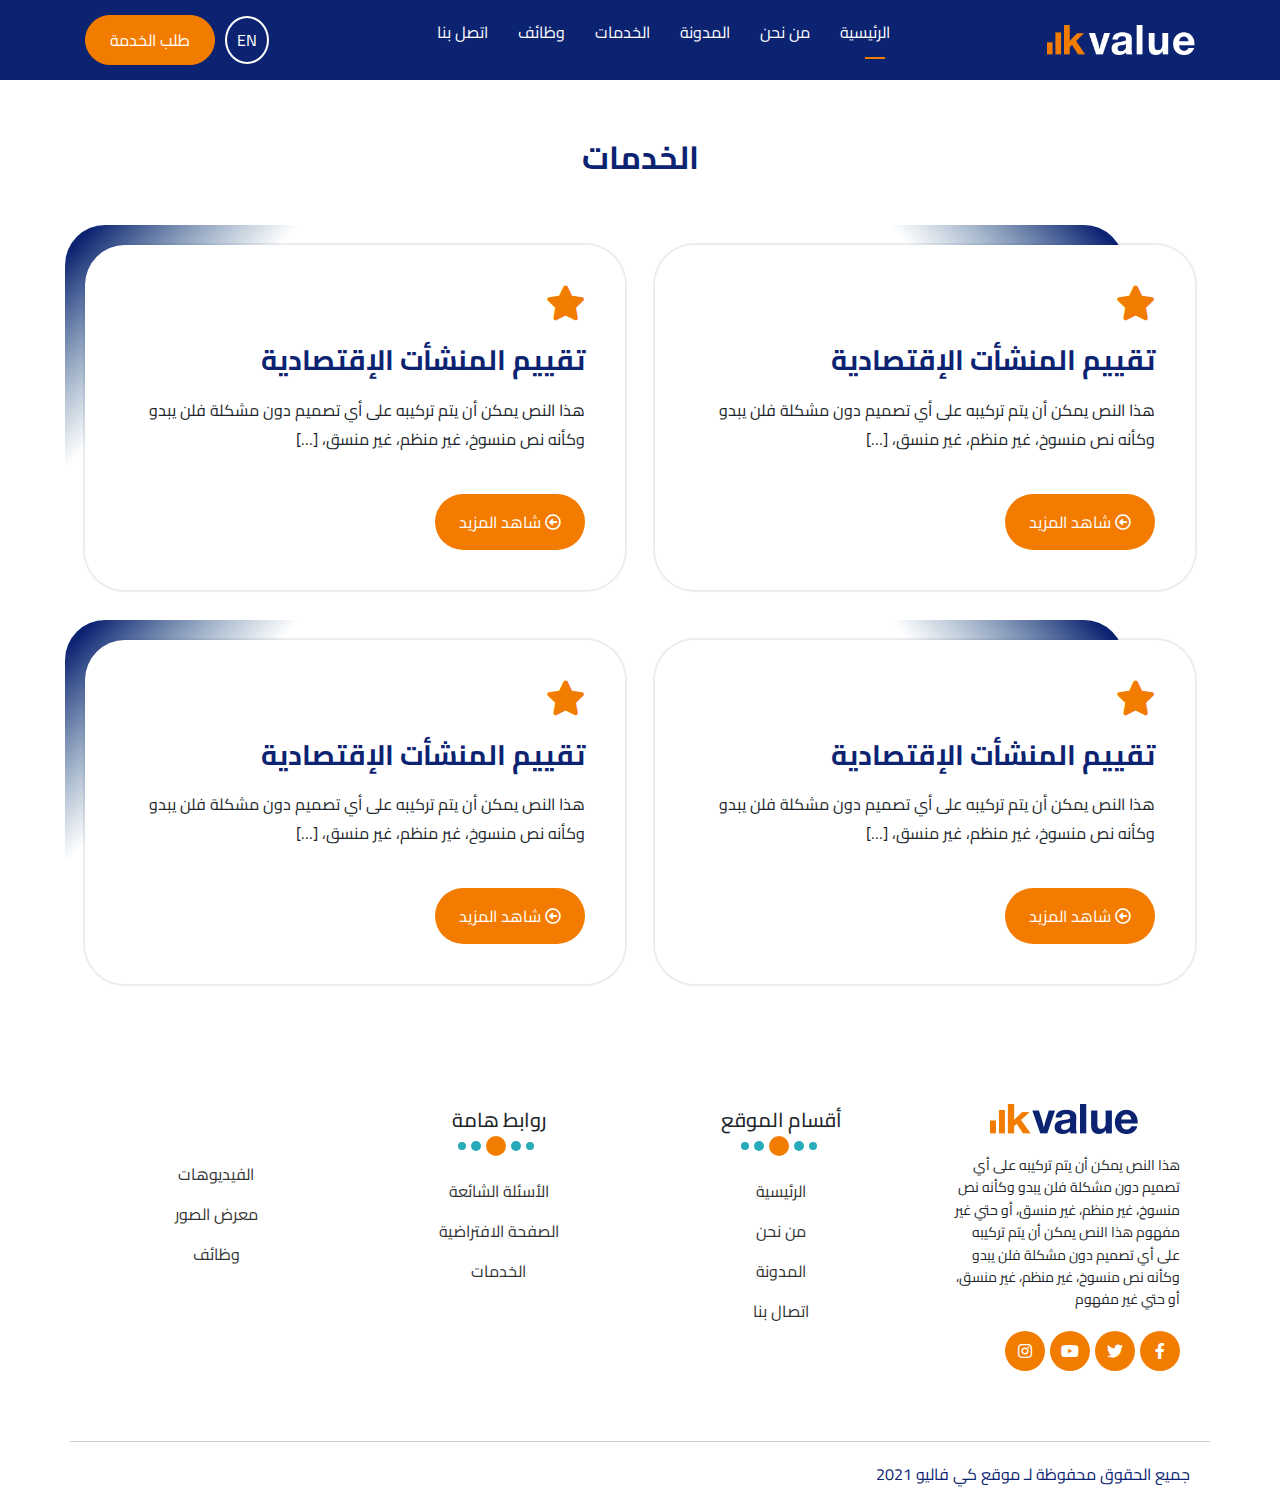
<file: services.html>
<!DOCTYPE html>
<html lang="en">
    <head>
        <meta charset="UTF-8" />
        <meta http-equiv="X-UA-Compatible" content="IE=edge" />
        <meta name="viewport" content="width=device-width, initial-scale=1.0" />
        <title>كي فاليو</title>
        <!-- Icon Top Page  -->
        <link rel="icon" href="imgs/icon-logo.png" widht="16px" height="16px" />
        <!-- Render All File Normally  -->
        <link rel="stylesheet" href="css/normalize.css" />
        <!-- Font Awseome  -->
        <link rel="stylesheet" href="css/all.min.css" />
        <!-- Google Font  -->
        <link rel="preconnect" href="https://fonts.googleapis.com" />
        <link rel="preconnect" href="https://fonts.gstatic.com" crossorigin />
        <link
          href="https://fonts.googleapis.com/css2?family=Cairo:wght@300;400;600;700;900&display=swap"
          rel="stylesheet"
        />
        <link rel="stylesheet" href="css/bootstrap.min.css">
        <!-- Main File Css  -->
        <link rel="stylesheet" href="css/style.css" />
        <link rel="stylesheet" href="css/services.css" />
        
      </head>
    <body dir="rtl">
        <!-- Start Header  -->
        <header style="background-color: #0c2372;">
            <div class="container">
            <div class="logo">
                <img src="imgs/logo.png" alt="" />
            </div>
            <nav>
                <i class="fas fa-bars"></i>
                <ul>
                <li><a href="index.html">الرئيسية</a></li>
                <li><a href="#">من نحن</a></li>
                <li><a href="#">المدونة</a></li>
                <li><a href="services.html">الخدمات</a></li>
                <li><a href="jobs.html">وظائف</a></li>
                <li><a href="contact.html">اتصل بنا</a></li>
            </ul>
            </nav>
            <div class="requset">
                <span>EN</span>
                <a href="#">طلب الخدمة</a>
            </div>
            </div>
        </header>
        <!-- End Header  -->

        <!-- Start Jobs -->
        <div class="services">
            <h2>الخدمات</h2>
            <div class="container">
                <div class="row">
                    <div class="col-md-6">
                        <div class="service">
                            <div class="img">
                                <img src="imgs/download.png" alt="image">
                            </div>
                            <div class="contant">
                                <i class="fas fa-star"></i>
                                <h3>تقييم المنشأت الإقتصادية</h3>
                                <p>هذا النص يمكن أن يتم تركيبه على أي تصميم دون مشكلة فلن يبدو وكأنه نص منسوخ، غير منظم، غير منسق، […]</p>
                                <a href="#">
                                    <i class="far fa-arrow-alt-circle-left"></i>
                                    شاهد المزيد
                                </a>
                            </div>
                        </div>
                    </div>
                    <div class="col-md-6">
                        <div class="service two">
                            <div class="img">
                                <img src="imgs/download.png" alt="image">
                            </div>
                            <div class="contant">
                                <i class="fas fa-star"></i>
                                <h3>تقييم المنشأت الإقتصادية</h3>
                                <p>هذا النص يمكن أن يتم تركيبه على أي تصميم دون مشكلة فلن يبدو وكأنه نص منسوخ، غير منظم، غير منسق، […]</p>
                                <a href="#">
                                    <i class="far fa-arrow-alt-circle-left"></i>
                                    شاهد المزيد
                                </a>
                            </div>
                        </div>
                    </div>
                    <div class="col-md-6">
                        <div class="service">
                            <div class="img">
                                <img src="imgs/download.png" alt="image">
                            </div>
                            <div class="contant">
                                <i class="fas fa-star"></i>
                                <h3>تقييم المنشأت الإقتصادية</h3>
                                <p>هذا النص يمكن أن يتم تركيبه على أي تصميم دون مشكلة فلن يبدو وكأنه نص منسوخ، غير منظم، غير منسق، […]</p>
                                <a href="#">
                                    <i class="far fa-arrow-alt-circle-left"></i>
                                    شاهد المزيد
                                </a>
                            </div>
                        </div>
                    </div>
                    <div class="col-md-6">
                        <div class="service four">
                            <div class="img">
                                <img src="imgs/download.png" alt="image">
                            </div>
                            <div class="contant">
                                <i class="fas fa-star"></i>
                                <h3>تقييم المنشأت الإقتصادية</h3>
                                <p>هذا النص يمكن أن يتم تركيبه على أي تصميم دون مشكلة فلن يبدو وكأنه نص منسوخ، غير منظم، غير منسق، […]</p>
                                <a href="#">
                                    <i class="far fa-arrow-alt-circle-left"></i>
                                    شاهد المزيد
                                </a>
                            </div>
                        </div>
                    </div>
                </div>
            </div>
        </div>

        <!-- بداية الفوتر  -->
    <footer>
        <div class="container">
          <div class="col">
            <div class="logo-footer">
              <img src="imgs/logo-footer/logofooter.png" alt="">
            </div>
            <p>
              هذا النص يمكن أن يتم تركيبه على أي تصميم دون مشكلة فلن يبدو وكأنه نص منسوخ، غير منظم، غير منسق، أو حتي غير مفهوم هذا النص يمكن أن يتم تركيبه على أي تصميم دون مشكلة فلن يبدو وكأنه نص منسوخ، غير منظم، غير منسق، أو حتي غير مفهوم
            </p>
            <div class="social">
              <i class="fab fa-facebook-f"></i>
              <i class="fab fa-twitter"></i>
              <i class="fab fa-youtube"></i>
              <i class="fab fa-instagram"></i>
            </div>
          </div>
          <div class="col">
            <div class="bullet">
              <div class="title">
                <h2>أقسام الموقع</h2>
              </div>
              <div class="crile">
                <span></span>
                <span></span>
                <span></span>
                <span></span>
                <span></span>
              </div>
            </div> 
            <ul>
              <li><a href="#">الرئيسية</a></li>
              <li><a href="#">من نحن</a></li>
              <li><a href="#">المدونة</a></li>
              <li><a href="#">اتصال بنا</a></li>
            </ul>      
          </div>
          <div class="col">
            <div class="bullet">
              <div class="title">
                <h2>روابط هامة</h2>
              </div>
              <div class="crile">
                <span></span>
                <span></span>
                <span></span>
                <span></span>
                <span></span>
              </div>
            </div> 
            <ul>
              <li><a href="#">الأسئلة الشائعة</a></li>
              <li><a href="#">الصفحة الافتراضية </a></li>
              <li><a href="#">الخدمات</a></li>
            </ul>      
          </div>
          <div class="col">
            <ul>
              <li><a href="#"> الفيديوهات</a></li>
              <li><a href="#"> معرض الصور </a></li>
              <li><a href="#">وظائف</a></li>
            </ul> 
          </div>
        </div>
      </footer>
      
      <div class="copyright container">
        <p>جميع الحقوق محفوظة لـ موقع كي فاليو 2021</p>
        </div>
      <!-- نهاية الفوتر  -->
        <script src="js/jquery-3.2.1.min.js"></script>
        <script src="js/popper.min.js"></script>
        <script src="js/bootstrap.min.js"></script>
        <script src="js/main.js"></script>
    </body>
</html>
</file>
<file: css/job.css>
.jobs{
    padding-top: 140px;
}

.jobs h2{
    text-align: center;
    font-weight: 600;
    margin-bottom: 50px;
    color: #0c2372;
}

.jobs .job {
    text-align: center;
    padding: 40px 20px;
    box-shadow: 0px 0px 1px 2px #ddd;
    border-radius: 50px;
    margin-bottom: 30px;
}

.jobs .job img{
    width: 180px;
    height: 180px;
    border-radius: 50%;
    object-fit: cover;
    display: inline-block;
    margin-bottom: 20px;
}

.jobs .job h4{
    font-size: 22px;
    color: #0c2372;
    font-weight: 600;
    margin-bottom: 20px;
}
.jobs .job p{
    font-size: 15px;
    margin-bottom: 20px;
    line-height: 1.7em;
    color: #464a4e;
}

.jobs .job .info{
    display: flex;
    justify-content: space-between;
}

.jobs .job .info p{
    display: flex;
    flex-direction: column;
    align-items: center;
    justify-content: center;
    border-left: 1px solid #ccc;
    padding-left: 10px;
}
.jobs .job .info p:last-of-type{
    border-left: none;
    padding-left: 0px;
}
.jobs .job .info p span:first-of-type{
    font-size: 14px;
    color: #464a4e;
}

.jobs .job .info p span:last-of-type{
    font-size: 16px;
    color: #f27c00 ;
    font-weight: bold;
}

.jobs .job a{
    padding: 20px;
    background-color: #f37c00;
    border-radius: 40px;
    color: #fff;
    display: inline-block;
    margin-top: 25px;
}
</file>
<file: css/services.css>
.services{
    padding-top: 140px;
}

.services h2{
    text-align: center;
    font-weight: 700;
    color: #0c2372;
    margin-bottom: 70px;
}
.services .service{
    position: relative;
    padding: 20;
    box-shadow: 0px 0px 1px 2px #e9ecef;
    border-radius: 40px;
    z-index: 2;
    transition: all 0.4s ease-in-out;
    margin-bottom: 50px;
}

.services .service:hover{
    box-shadow:0px 0px 12px 2px #e0e0e0;
}
.services .service:hover .img img{
    transform: scale(1.03);
}

.services .service .img{
    position: absolute;
    z-index: 1;    
    left: 110px;
    top: -20px;
}

.services .service.two .img,
.services .service.four .img{
    transform: rotateY(180deg);
    left: -20px;
}

.services .service .img img{
    transition: all 0.4s ease-in-out;
}
.services .service .contant{
    position: relative;
    z-index: 2;    
    background-color: #fff;    
    border-radius: 40px;
    padding: 40px;
}

.services .service .contant .fas{
    color: #f27c00;
    font-size: 35px;
    display: inline-block;
    margin-bottom: 25px;

}
.services .service .contant h3{
    font-weight: 700;
    margin-bottom: 20px;
    color: #0c2372;
}
.services .service .contant p{
    margin-bottom: 30px;
    line-height: 1.8em;
}
.services .service .contant a{
    padding: 16px 24px;
    background-color: #f37c00;
    border-radius: 40px;
    color: #fff;
    display: inline-block;
    margin-top: 10px;
}
</file>
<file: css/style.css>
/*
    =============== (Section Webistes) ===============
    1. الرئيسية 
    2. من نحن 
    3. المدونة 
    4. الخدمات
    5. وظائف
    6. اتصل بنا
*/
/* Reset  */
.carousel{
  height: 100vh;
}
.carousel .carousel-inner{
  height: 100%;
}
.carousel-indicators {
  justify-content: start;
  margin-right: 10%;
  bottom: 50px;
}
.carousel-indicators li {
  width: 20px;
  height: 4px;
  border-radius: 5px;
}

:root {
  --mainColor: #f27c00;
  --subColor: #0c2372;
}
* {
  margin: 0;
  padding: 0;
  -webkit-box-sizing: border-box;
  -moz-box-sizing: border-box;
  box-sizing: border-box;
}
html {
  scroll-behavior: smooth;
}
body {
  font-family: "Cairo", sans-serif;
}
ul {
  list-style: none;
}
a {
  text-decoration: none;
}
h1,
h2,
h3,
h4,
h5,
h6,
p {
  margin: 0;
  padding: 0;
}
.container {
  padding-left: 15px;
  padding-right: 15px;
  margin-left: auto;
  margin-right: auto;
}
/* Small */
@media (min-width: 768px) {
  .container {
    width: 750px;
  }
}
/* Medium */
@media (min-width: 992px) {
  .container {
    width: 970px;
  }
}
/* Large */
@media (min-width: 1200px) {
  .container {
    width: 1170px;
  }
}

/* Start General Content  */
.bullet {
  display: flex;
  align-items: center;
}
.bullet .crile {
  display: flex;
  align-items: center;
}
.bullet span {
  margin-right: 5px;
  width: 8px;
  height: 8px;
  background-color: #28abb9;
  display: inline-block;
  border-radius: 50%;
}
.bullet span:nth-of-type(3) {
  width: 20px;
  height: 20px;
  background-color: var(--mainColor) !important;
}
.bullet span:nth-of-type(2),
.bullet span:nth-of-type(4) {
  width: 10px;
  height: 10px;
}
/*  */
.gn-link {
  background-color: var(--mainColor);
  width: fit-content;
  width: 150px;
  height: 40px;
  color: white;
  border-radius: 30px;
  transition: 0.3s;
  display: flex;
  align-items: center;
  justify-content: center;
  margin: 15px 0;
}
.gn-link:hover {
  background-color: #c86f0f;
}
.gn-link i {
  margin-left: 10px;
  font-size: 18px;
}
.gn-link a {
  color: inherit;
}
/* End General Content  */
/* Start Header  */
header {
  padding: 5px 0;
  position: absolute;
  width: 100%;
  z-index: 3;
}
@media (max-width: 450px) {
  header {
    padding: 30px 0;
  }
}
@media (max-width: 766px) {
  header {
    background-color: #0c2372;
  }
}
header .container {
  display: flex;
  align-items: center;
}
header .container .logo img {
  width: 148px;
}
header .container nav {
  flex: 1;
  display: flex;
  align-items: center;
  justify-content: center;
}
header .container nav .fa-bars {
  color: white;
  font-size: 24px;
  position: absolute;
  left: 20px;
}
@media (min-width: 766px) {
  header .container nav .fa-bars {
    display: none;
  }
}
header .container nav ul {
  display: flex;
  align-items: center;
  justify-content: center;
}
@media (max-width: 767px) {
  header .container nav ul {
    display: none;
  }
}
header .container nav .fa-bars:hover + ul {
  display: flex;
  flex-direction: column;
  position: absolute;
  right: 0;
  top: 80px;
  padding: 20px 0;
  background-color: #0c2372;
  width: 100%;
}
header .container nav ul li a {
  display: inline-block;
  padding: 15px;
  color: white;
}
@media (max-width: 999px) {
  header .container nav ul li a {
    padding: 8px;
    font-size: 14px;
  }
}
header .container nav ul li a {
  position: relative;
}
header .container nav ul li a::after {
  position: absolute;
  content: "";
  width: 20px;
  height: 2px;
  background-color: var(--mainColor);
  bottom: 0;
  right: 20px;
  transform: scale(0);
  transform-origin: right;
  transition: 0.5s;
}
header .container nav ul li:first-of-type a::after {
  transform: scale(1);
}
header .container nav ul li a:hover::after {
  transform: scale(1);
}
header .container .requset {
  display: flex;
  align-items: center;
}
@media (max-width: 767px) {
  header .container .requset {
    margin-left: 40px;
  }
}
@media (max-width: 450px) {
  header .container .requset {
    display: none;
  }
}
header .container .requset a {
  display: flex;
  align-items: center;
  justify-content: center;
  color: white;
  border: 1px solid var(--mainColor);
  width: 130px;
  height: 50px;
  background-color: var(--mainColor);
  border-radius: 30px;
  transition: 0.3s;
}
header .container .requset a:hover {
  background-color: #c86f0f;
}
header .container .requset span {
  display: inline-block;
  padding: 10px;
  border: 2px solid white;
  border-radius: 50%;
  color: white;
  margin: 10px;
  transition: 0.3s;
  cursor: pointer;
}
header .container .requset span:hover {
  color: black;
  background-color: white;
}
/* End Header  */
/* بداية الرئيسية  */
.home {
  background-image: url("../imgs/slider01.jpg");
  background-size: cover;
  width: 100%;
  height: 100vh;
}
.home .text {
  position: absolute;
  top: 150px;
  width: 40%;
  color: white;
}
@media (max-width: 900px) {
  .home .text {
    width: 50%;
  }
}
@media (max-width: 750px) {
  .home .text {
    width: 70%;
  }
}
@media (max-width: 600px) {
  .home .text {
    width: 90%;
  }
}
.home .text h4 {
  font-weight: normal;
  color: var(--mainColor);
  font-size: 22px;
}
.home .text h1 {
  margin: 30px 0;
  font-size: 50px;
}
@media (max-width: 380px) {
  .home .text h1 {
    font-size: 35px;
  }
}
.home .text h1::first-letter {
  color: var(--mainColor);
}
.home .text p {
  margin: 20px 0;
  line-height: 1.6;
}
.home .text .line {
  display: flex;
}
.home .text .line span {
  width: 35px;
  height: 4px;
  display: block;
  margin-top: 80px;
  margin-right: 5px;
  border-radius: 2px;
}
@media (max-width: 420px) {
  .home .text .line span {
    margin-top: 20px;
  }
}
.home .text .line span:first-of-type {
  background-color: var(--mainColor);
}
.home .text .line span:last-of-type {
  background-color: rgba(255, 255, 255, 0.76);
}
/* نهاية الرئيسية  */
/* بداية من نحن  */
.who {
  padding: 70px 0;
}
.who .container .bullet {
  flex-direction: column;
  margin-bottom: 30px;
}
.who .container .bullet h2 {
  color: var(--subColor);
  font-size: 30px;
  letter-spacing: -1px;
  margin-bottom: 10px;
}
.who .container .bullet span {
  background-color: var(--subColor) !important;
}
.who .container .bullet span:nth-of-type(3) {
  background-color: var(--mainColor) !important;
}
.who .content-who {
  display: flex;
  flex-wrap: wrap;
}
.who .content-who .img-who {
  width: 320px;
  height: 320px;
  margin-left: 40px;
}
@media (max-width: 990px) {
  .who .content-who .img-who {
    display: none;
  }
}
.who .content-who .img-who img {
  width: 100%;
  height: 100%;
  border-radius: 30px;
}
.who .content-who .text {
  width: calc(100% - 370px);
  background-image: url("../imgs/who-are-you/logobg.png");
  padding: 50px 30px;
  border: 1px solid #ccc;
  border-radius: 30px;
}
@media (max-width: 991px) {
  .who .content-who .text {
    width: 100%;
  }
}
.who .content-who .text p {
  line-height: 1.6;
}
@media (max-width: 350px) {
  .who .content-who .text p {
    font-size: 14px;
  }
}
.who .content-who .text .gn-link {
  background-color: var(--subColor) !important;
}
/* نهاية من نحن  */
/* بداية خدمات الشركة   */
.serviecs {
  padding: 70px 0;
}
.serviecs .container .bullet {
  flex-direction: column;
  margin-bottom: 30px;
}
.serviecs .container .bullet h2 {
  color: var(--subColor);
  font-size: 30px;
  letter-spacing: -1px;
  margin-bottom: 10px;
}
.serviecs .container .bullet span {
  background-color: var(--subColor) !important;
}
.serviecs .container .bullet span:nth-of-type(3) {
  background-color: var(--mainColor) !important;
}
.serviecs .content-srv {
  margin-top: 70px;
  display: grid;
  grid-template-columns: repeat(auto-fill, minmax(380px, 1fr));
  grid-gap: 30px;
}
@media (max-width: 410px) {
  .serviecs .content-srv {
    grid-template-columns: repeat(auto-fill, minmax(250px, 1fr));
  }
  .serviecs .content-srv .item {
    padding: 20px !important;
  }
}
.serviecs .content-srv .item {
  border: 1px solid #ccc;
  padding: 50px;
  border-radius: 30px;
  position: relative;
  background-color: white;
  margin-bottom: 20px;
}
.serviecs .content-srv .item::after {
  content: "";
  background-image: url("../imgs/serviecs/icon02.png");
  background-repeat: no-repeat;
  background-position: top right;
  height: 100%;
  width: 100%;
  position: absolute;
  right: -18px;
  top: -18px;
  z-index: -1;
}
.serviecs .content-srv .item .fa-star {
  font-size: 30px;
  margin-bottom: 20px;
  color: var(--mainColor);
}
.serviecs .content-srv .item h3 {
  color: var(--subColor);
  letter-spacing: -1px;
  font-size: 22px;
  margin-bottom: 15px;
}
@media (max-width: 300px) {
  .serviecs .content-srv .item h3 {
    font-size: 18px;
  }
}
.serviecs .content-srv .item p {
  line-height: 1.6;
}

/* نهاية خدمات الشركة   */
/* بداية المدونة  */
.blog {
  padding: 70px 0;
  background-color: #4f5e8e;
}
.blog .container .bullet,
.company .container .bullet,
.contact .container .bullet {
  flex-direction: column;
  margin-bottom: 30px;
}
.blog .container .bullet h2,
.company .container .bullet h2,
.contact .container .bullet h2 {
  color: var(--subColor);
  font-size: 30px;
  letter-spacing: -1px;
  margin-bottom: 10px;
  color: white;
}
.company .container .bullet h2,
.contact .container .bullet h2 {
  color: var(--subColor);
}
.blog .container .bullet span,
.company .container .bullet span,
.contact .container .bullet span {
  background-color: var(--subColor) !important;
}
.blog .container .bullet span:nth-of-type(3),
.company .container .bullet span:nth-of-type(3),
.contact .container .bullet span:nth-of-type(3) {
  background-color: var(--mainColor) !important;
}
.blog .container .bullet span,
.company .container .bullet span,
.contact .container .bullet span {
  background-color: var(--subColor) !important;
}
.blog .container .content-blog {
  margin-top: 50px;
  display: grid;
  grid-template-columns: repeat(auto-fill, minmax(300px, 1fr));
  grid-gap: 15px;
}
@media (max-width: 350px) {
  .blog .container .content-blog {
    grid-template-columns: repeat(auto-fill, minmax(250px, 1fr));
  }
}
.blog .container .content-blog .item {
  text-align: center;
  background-color: white;
  padding-bottom: 10px;
  border-radius: 40px;
}
.blog .container .content-blog .item .img-blog img {
  width: 100%;
  max-width: 100%;
  margin-bottom: 10px;
  border-top-right-radius: 40px;
  border-top-left-radius: 40px;
  border: 1px solid white;
}
.blog .container .content-blog .item .text .title h2 {
  font-size: 20px;
  margin: 5px 0;
  color: var(--subColor);
}
.blog .container .content-blog .item .text {
  padding: 15px;
}
.blog .container .content-blog .item .text p {
  color: #343a40c7;
  line-height: 1.6;
}
.blog .container .content-blog .item .text .bottom-desc {
  margin-top: 15px;
  display: flex;
  align-items: center;
  justify-content: space-between;
}
.blog .container .content-blog .item .text .bottom-desc .day {
  color: #777;
  font-size: 14px;
}
.blog .container .content-blog .gn-link:first-of-type {
  background-color: var(--mainColor);
}
@media (max-width: 350px) {
  .blog .container .gn-link {
    height: 30px;
    width: 110px;
  }
}
.blog .container .gn-link.bottom {
  margin: 50px auto 0;
  background-color: var(--subColor);
}
/* نهاية المدونة  */
/* بداية شركاء النجاح  */
.company {
  padding: 70px 0;
}
.company .container .content-company {
  margin-top: 70px;
  display: grid;
  grid-template-columns: repeat(auto-fill, minmax(110px, 1fr));
  grid-gap: 20px;
}
.company .container .content-company .item .img-company img {
  max-width: 100%;
}
/* نهاية شركاء النجاح  */
/* بداية التواصل  */
.contact {
  padding: 70px 0;
}
.contact .content-contact {
  margin-top: 50px;
  display: flex;
  align-items: center;
;
}
@media (max-width: 980px) {
  .contact .content-contact {
    flex-direction: column;
  }
}
.contact .content-contact .input-contact {
  margin: auto;
  background-color: white;
  border: 1px solid #ccc;
  padding: 40px;
  border-radius: 20px;
  max-width: 100%;
  width: 100%;
}
.contact .content-contact iframe {
  margin: auto;
  position: relative;
  z-index: -1;
  max-width: 100%;
}
.contact .content-contact .input-contact .top {
  display: flex;
}
@media (max-width: 600px) {
  .contact .content-contact .input-contact .top {
    flex-direction: column;
  }
  .contact .content-contact .input-contact {
    padding: 20px;
  }
}
@media (max-width: 300px) {
  .contact .content-contact .input-contact {
    padding: 20px 5px;
  }
}
.contact .content-contact .input-contact .top .name,
.contact .content-contact .input-contact .top .mail,
.contact .content-contact .input-contact .msg {
  position: relative;
}
.contact .content-contact .input-contact .top .name {
  margin-left: 10px;
}
.contact .content-contact .input-contact .top .name .icon-name,
.contact .content-contact .input-contact .top .mail .icon-mail,
.contact .content-contact .input-contact .msg .icon-msg {
  position: absolute;
  top: 50%;
  transform: translateY(-50%);
  right: 10px;
}
.contact .content-contact .input-contact .msg .icon-msg {
  top: 30px;
}
.contact .content-contact .input-contact .top .name input,
.contact .content-contact .input-contact .top .mail input {
  padding: 10px 28px;
  border-radius: 30px;
  border: 1px solid #ccc;
  margin-bottom: 10px;
}
.contact .content-contact .input-contact .top .name i,
.contact .content-contact .input-contact .top .mail i {
  color: var(--subColor);
}
.fa-pencil-alt {
  color: var(--subColor);
}
.contact .content-contact .input-contact .msg textarea {
  width: 100%;
  margin-top: 10px;
  border: 1px solid #ccc;
  height: 150px;
  padding: 10px 30px;
  border-radius: 15px;
}
.contact .content-contact a {
  background-color: var(--subColor);
  color: white;
  display: block;
  text-align: center;
  margin-top: 10px;
  padding: 10px;
  border-radius: 20px;
}
/* نهاية التواصل  */
/* بداية أيقونات التواصل  */
.icon-contact {
  padding: 40px 0;
  background-color: #fef2e5;
}
.icon-contact .container {
  display: grid;
  grid-template-columns: repeat(auto-fill, minmax(300px, 1fr));
  grid-gap: 15px;
}
@media (max-width: 350px) {
  .icon-contact .container {
    grid-template-columns: repeat(auto-fill, minmax(250px, 1fr));
  }
}
.icon-contact .container .item {
  display: flex;
  align-items: center;
  color: var(--subColor);
  letter-spacing: -1px;
  margin-bottom: 10px;
}
.icon-contact .container .item h2 {
  font-size: 18px;
  margin-bottom: 5px;
}
.icon-contact .container .item .icon-con i {
  font-size: 30px;
  margin-left: 25px;
}
.icon-contact .container .item a {
  color: inherit;
}
.icon-contact .container .item .text p span {
  display: inline-block;
  margin-right: 5px;
}
/* نهاية أيقونات التواصل  */
/* بداية الفوتر  */
footer {
    padding: 70px 0;
}
footer .container {
    display: grid;
    grid-template-columns: repeat(auto-fill,minmax(250px,1fr));
    grid-gap: 20px ;
}
footer .container .col .logo-footer img {
    width: 148px;
}
footer .container .col p {
    font-size: 14px;
    line-height: 1.6;
    margin: 20px 0;
    text-align: right !important;
}
footer.container .bullet span {
  background-color: var(--subColor) !important;
}
footer.container .bullet span:nth-of-type(3) {
  background-color: var(--mainColor) !important;
}
footer .container .col .social {
    display: flex;
}
footer .container .col .social i {
    color: white;
    background-color: var(--mainColor);
    border-radius: 50%;
    width: 40px;
    height: 40px;
    text-align: center;
    line-height: 40px;
    margin-left: 5px;
    cursor: pointer;
}
footer .container .col .social .sa:hover{
  background-color: #3b5998;
  }
footer .container .col .social .bb:hover{
background-color: #007bff;
}
footer .container .col .social .rr:hover{
  background-color: #3b5998;
  }
  footer .container .col .social .aa:hover{
    background-color: #f00;
    }
footer .container .col {
    text-align: center
}
footer .container .col h2 {
    margin-bottom: 20px ;
    font-size: 20px;
    letter-spacing: -1px;
}
footer .container .col .bullet {
    flex-direction: column;
    justify-content: flex-start;
}
footer .container .col .bullet h2 {
    margin: 5px ;
}
footer .container .col ul {
    margin-top: 15px ;
}
footer .container .col:last-of-type ul {
    margin-top: 50px ;
}
footer .container .col ul li {
    padding: 8px 0;
}
footer .container .col ul li a {
    color: #333;
    text-decoration: none;
}
footer .container .col ul li a:hover{
  color: var(--mainColor);
}

.copyright{
  border-top: 1px solid #ccc;
  padding: 20px;
  color: var(--subColor);
}
.my-name {
  float: left;
  margin-top: -21px;
  color: var(--subColor);
  font-size: 23px;
  font-weight: 500;
}
.arrow {
  width: 40px;
    height: 40px;
    line-height: 40px;
    border-radius: 50%;
    text-align: center;
    position: fixed;
    bottom: 15px;
    right: 30px;
    display: none;
    z-index: 2000;
    overflow: hidden;
    background-color: var(--mainColor);
    cursor: pointer;
}
.arrow .fa{
  color: #fff;
}

/* نهاية الفوتر  */
</file>
